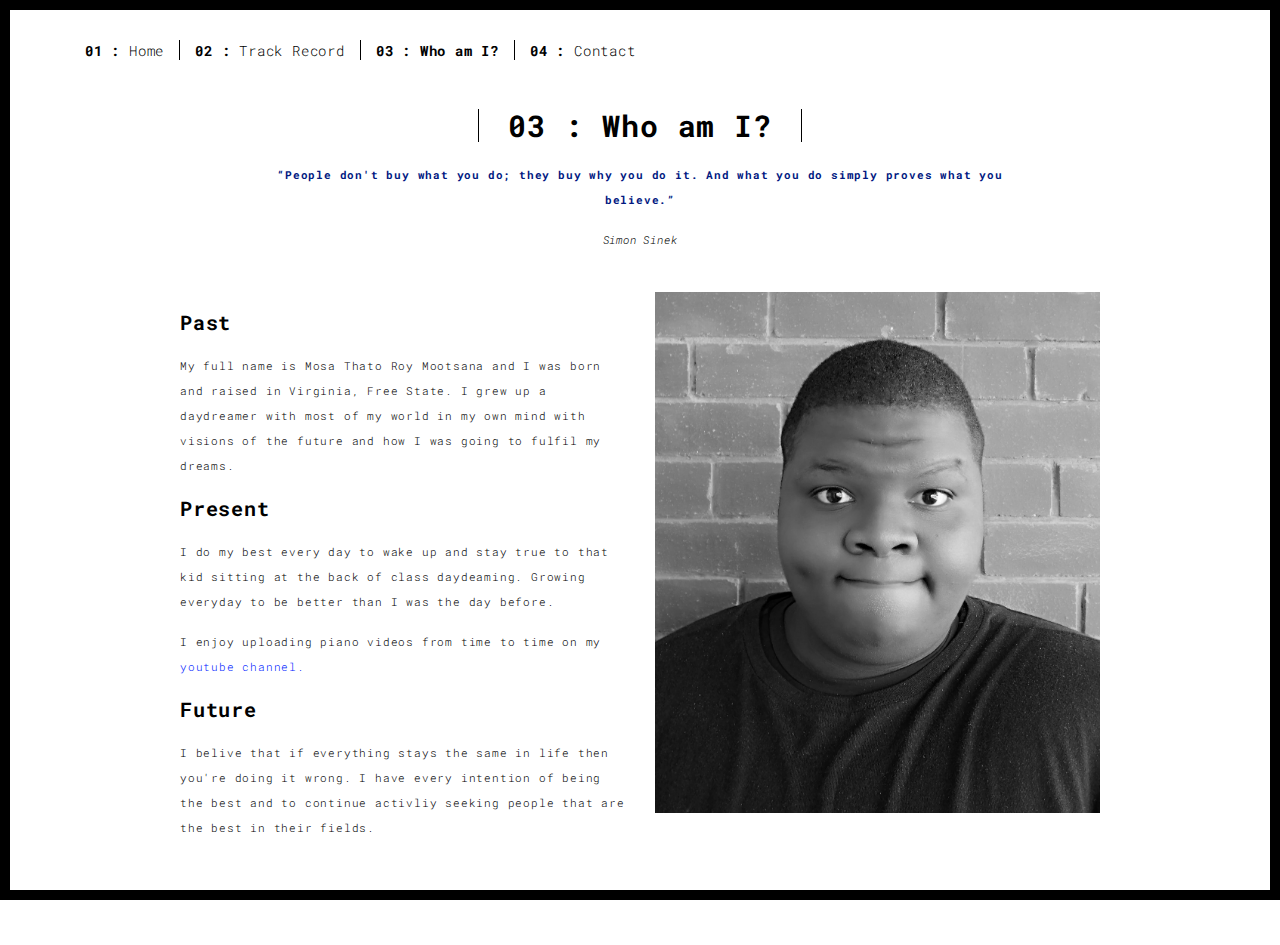
<file: about.html>
<!DOCTYPE html>
<html lang="en">

<head>
  <meta charset="UTF-8">
  <meta content="IE=edge" http-equiv="X-UA-Compatible">
  <meta content="width=device-width,initial-scale=1" name="viewport">
  <meta content="description" name="description">
  <meta name="google" content="notranslate" />
  <meta content="Mashup templates have been developped by Orson.io team" name="author">

  <!-- Disable tap highlight on IE -->
  <meta name="msapplication-tap-highlight" content="no">
  
  <link rel="apple-touch-icon" sizes="180x180" href="./assets/apple-icon-180x180.png">
  <link href="./assets/favicon.ico" rel="icon">

  <title>About Me</title>  

<link href="./main.3f6952e4.css" rel="stylesheet"></head>

<body class="">
<div id="site-border-left"></div>
<div id="site-border-right"></div>
<div id="site-border-top"></div>
<div id="site-border-bottom"></div>
 <!-- Add your content of header -->
<header>
  <nav class="navbar  navbar-fixed-top navbar-default">
    <div class="container">
        <button type="button" class="navbar-toggle collapsed" data-toggle="collapse" data-target="#navbar-collapse" aria-expanded="false">
          <span class="sr-only">Toggle navigation</span>
          <span class="icon-bar"></span>
          <span class="icon-bar"></span>
          <span class="icon-bar"></span>
        </button>

      <div class="collapse navbar-collapse" id="navbar-collapse">
        <ul class="nav navbar-nav ">
          <li><a href="./index.html" title=""><b>01 :</b> Home</a></li>
          <li><a href="./works.html" title=""><b>02 :</b> Track Record</a></li>
          <li><a href="./about.html" title=""><b>03 :</b> Who am I?</a></li>
          <li><a href="./contact.html" title=""><b>04 :</b> Contact</a></li>
        
        </ul>


      </div> 
    </div>
  </nav>
</header>

<div class="section-container">
    <div class="container">
      <div class="row">
        <div class="col-xs-12">
          <div class="section-container-spacer text-center">
            <h1 class="h2">03 : Who am I?</h1>
         
          
 
            <div class="col-sm-8 col-sm-offset-2 section-container-spacer">
              <div class="text-center">
              
                <p  style="color:rgb(0, 24, 129)"><b>“People don't buy what you do; they buy why you do it. And what you do simply proves what you believe.”</b>
                </p>
                  <i>Simon Sinek</i>
              </div>
            </div>
          </div>
            <div class="col-md-10 col-md-offset-1">
              <div class="row">
                <div class="col-xs-12 col-md-6">
                  <h3>Past</h3>
                  <p>My full name is Mosa Thato Roy Mootsana and I was born and raised in Virginia, Free State. I grew up a daydreamer with most of my world in my own mind with visions of the future and how I was going to fulfil my dreams.</p>
                  <h3>Present </h3>
                  <p>I do my best every day to wake up and stay true to that kid sitting at the back of class daydeaming. Growing everyday to be better than I was the day before.</p>
                  <p>
                   I enjoy uploading piano videos from time to time on my <a href="https://www.youtube.com/channel/UC5B9NEPrlG0MZRLcQLjlGPw">youtube channel.</a></p>
                  <h3>Future</h3>
                  <p>
                  I belive that if everything stays the same in life then you're doing it wrong. I have every intention of being the best and to continue activliy seeking people that are the best in their fields.</p>
                </div>
                <div class="col-xs-12 col-md-6">
                  <img src="./assets/images/profil.jpg" class="img-responsive" alt="">
                </div>
              </div>
            </div>
          </div>
          
          
       </div>
      </div>
    </div>
  </div>



<script>
  document.addEventListener("DOMContentLoaded", function (event) {
     navActivePage();
  });
</script>

<!-- Google Analytics: change UA-XXXXX-X to be your site's ID 

<script>
  (function (i, s, o, g, r, a, m) {
    i['GoogleAnalyticsObject'] = r; i[r] = i[r] || function () {
      (i[r].q = i[r].q || []).push(arguments)
    }, i[r].l = 1 * new Date(); a = s.createElement(o),
      m = s.getElementsByTagName(o)[0]; a.async = 1; a.src = g; m.parentNode.insertBefore(a, m)
  })(window, document, 'script', '//www.google-analytics.com/analytics.js', 'ga');
  ga('create', 'UA-XXXXX-X', 'auto');
  ga('send', 'pageview');
</script>

--> <script type="text/javascript" src="./main.70a66962.js"></script></body>

</html>
</file>
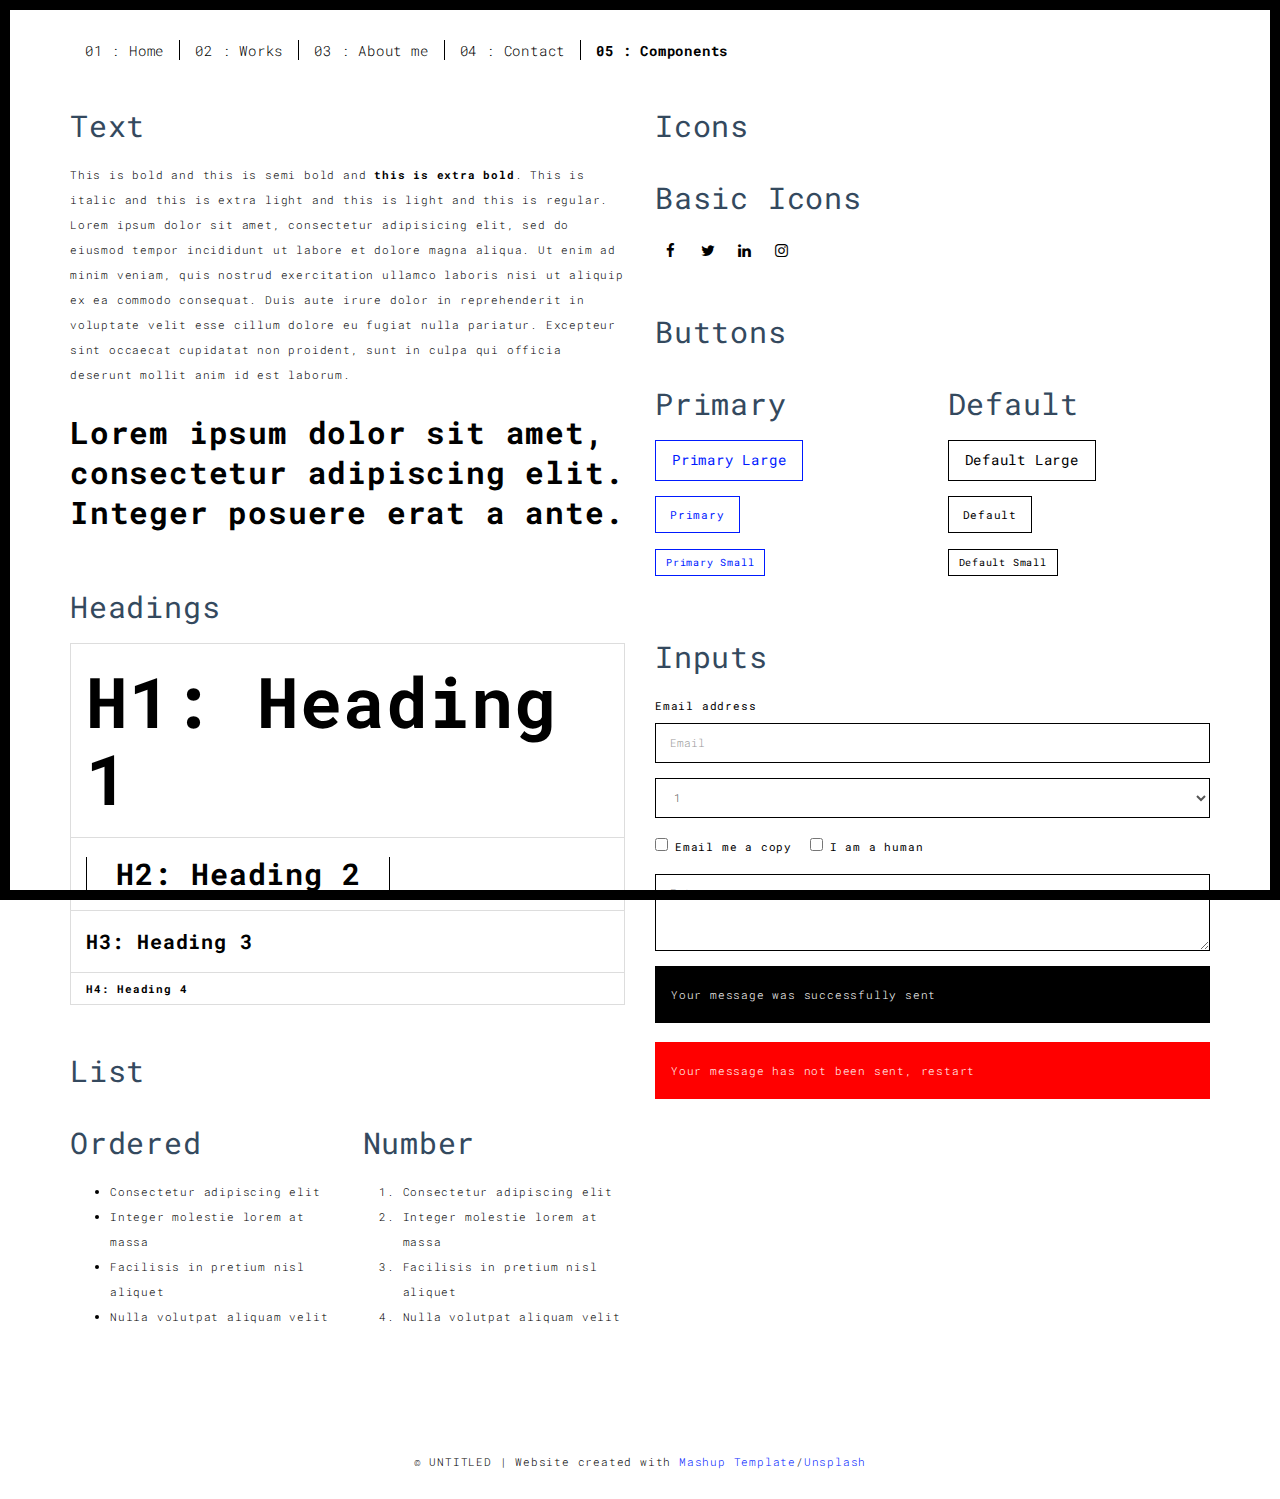
<file: components.html>
<!DOCTYPE html>
<html lang="en">

<head>
  <meta charset="UTF-8">
  <meta content="IE=edge" http-equiv="X-UA-Compatible">
  <meta content="width=device-width,initial-scale=1" name="viewport">
  <meta content="description" name="description">
  <meta name="google" content="notranslate" />
  <meta content="Mashup templates have been developped by Orson.io team" name="author">

  <!-- Disable tap highlight on IE -->
  <meta name="msapplication-tap-highlight" content="no">
  
  <link rel="apple-touch-icon" sizes="180x180" href="./assets/apple-icon-180x180.png">
  <link href="./assets/favicon.ico" rel="icon">

  <title>Title page</title>  

<link href="./main.3f6952e4.css" rel="stylesheet"></head>

<body class="">
<div id="site-border-left"></div>
<div id="site-border-right"></div>
<div id="site-border-top"></div>
<div id="site-border-bottom"></div>
 <!-- Add your content of header -->
<header>
  <nav class="navbar  navbar-fixed-top navbar-default">
    <div class="container">
        <button type="button" class="navbar-toggle collapsed" data-toggle="collapse" data-target="#navbar-collapse" aria-expanded="false">
          <span class="sr-only">Toggle navigation</span>
          <span class="icon-bar"></span>
          <span class="icon-bar"></span>
          <span class="icon-bar"></span>
        </button>

      <div class="collapse navbar-collapse" id="navbar-collapse">
        <ul class="nav navbar-nav ">
          <li><a href="./index.html" title="">01 : Home</a></li>
          <li><a href="./works.html" title="">02 : Works</a></li>
          <li><a href="./about.html" title="">03 : About me</a></li>
          <li><a href="./contact.html" title="">04 : Contact</a></li>
          <li><a href="./components.html" title="">05 : Components</a></li>
        </ul>


      </div> 
    </div>
  </nav>
</header>

<div class="section-container">
  
<!-- Add your site or app content here -->
  <div class="container">
    <div class="row">
      <div class="col-xs-12 col-md-6">

        <div class="template-example">
          <h2 class="template-title-example">Text</h2>
          <p>This is bold and this is semi bold and <b>this is extra bold</b>. This is italic and this is extra light and this is light
          and this is regular. Lorem ipsum dolor sit amet, consectetur adipisicing elit, sed do eiusmod
          tempor incididunt ut labore et dolore magna aliqua. Ut enim ad minim veniam,
          quis nostrud exercitation ullamco laboris nisi ut aliquip ex ea commodo
          consequat. Duis aute irure dolor in reprehenderit in voluptate velit esse
          cillum dolore eu fugiat nulla pariatur. Excepteur sint occaecat cupidatat non
          proident, sunt in culpa qui officia deserunt mollit anim id est laborum.

          <blockquote>
            <p>Lorem ipsum dolor sit amet, consectetur adipiscing elit. Integer posuere erat a ante.</p>
          </blockquote>
          
          </p>
        </div>

        <div class="template-example">
          <h2 class="template-title-example">Headings</h2>
          
          <table class="table table-bordered">
            <tr><td><h1>H1: Heading 1</h1></td></tr>
            <tr><td><h2>H2: Heading 2</h2></td></tr>
            <tr><td><h3>H3: Heading 3</h3></td></tr>
            <tr><td><h4>H4: Heading 4</h4></td></tr>
          </table>
          
        </div>

        
        <div class="template-example">
          <h2 class="template-title-example">List</h2>
          <div class="row">
            <div class="col-md-6">
              <h3 class="template-title-example">Ordered</h3>
              <ul>
                <li>Consectetur adipiscing elit</li>
                <li>Integer molestie lorem at massa</li>
                <li>Facilisis in pretium nisl aliquet</li>
                <li>Nulla volutpat aliquam velit</li>
              </ul>
            </div>
            <div class="col-md-6">
              <h3 class="template-title-example">Number</h3>
              <ol>
                <li>Consectetur adipiscing elit</li>
                <li>Integer molestie lorem at massa</li>
                <li>Facilisis in pretium nisl aliquet</li>
                <li>Nulla volutpat aliquam velit</li>
              </ol>
            </div>
          </div>
        </div>
        
      </div>

      <div class="col-xs-12 col-md-6">
        <div class="template-example">
          <h2 class="template-title-example">Icons</h2>
          
          <div class="row">
            
            <div class="col-md-6">
               <h3 class="template-title-example">Basic Icons</h2>
                <ul class="list-icons">
                  <li>
                    <span class="fa-icon">
                      <i class="fa fa-facebook"></i>
                    </span>
                  </li>
                  <li>
                    <span class="fa-icon">
                      <i class="fa fa-twitter"></i>
                    </span>
                  </li>
                  <li>
                    <span class="fa-icon">
                      <i class="fa fa-linkedin"></i>
                    </span>
                  </li>
                  <li>
                    <span class="fa-icon">
                      <i class="fa fa-instagram"></i>
                    </span>
                  </li>
                </ul>
            </div>

          </div>


          


        </div>

        <div class="template-example">
          <h2 class="template-title-example">Buttons</h2>
          <div class="row">
            <div class="col-md-6">
              <h3 class="template-title-example">Primary</h2>
              <div class="row">
                  <div class="col-md-6">
                  <p><a href="" class="btn btn-primary btn-lg">Primary Large</a></p>
                  <p><a href="" class="btn btn-primary">Primary </a></p>
                  <p><a href="" class="btn btn-primary btn-sm">Primary Small</a></p>
                </div>
              </div>

              
            </div>

            <div class="col-md-6">
              <h3 class="template-title-example">Default</h2>
              <div class="row">
                  <div class="col-md-6">
                  <p><a href="" class="btn btn-default btn-lg">Default Large</a></p>
                  <p><a href="" class="btn btn-default">Default </a></p>
                  <p><a href="" class="btn btn-default btn-sm">Default Small</a></p>
                </div>
              </div>

            </div>
          </div>
        </div>
        
        <div class="template-example">
          <h2 class="template-title-example">Inputs</h2>

            <div class="form-group">
              <label for="exampleInputEmail1">Email address</label>
              <input type="email" class="form-control" id="exampleInputEmail1" placeholder="Email">
            </div>

            <div class="form-group">
              <select class="form-control">
                <option>1</option>
                <option>2</option>
                <option>3</option>
                <option>4</option>
                <option>5</option>
              </select>
            </div>

            <div class="form-group">
              <label class="checkbox-inline">
                <input 
                type="checkbox" id="inlineCheckbox1" value="option1"> Email me a copy
              </label>
              <label class="checkbox-inline">
                <input type="checkbox" id="inlineCheckbox2" value="option2"> I am a human
              </label>
            </div>

            <div class="form-group">
              <textarea class="form-control" rows="3" placeholder="Enter your message"></textarea>
            </div>
            
            <div class="alert alert-success" role="alert">Your message was successfully sent</div>
            <div class="alert alert-danger" role="alert">Your message has not been sent, restart</div>
        </div>




      </div>
    </div>
  </div>
</div>

<footer class="footer-container text-center">
  <div class="container">
    <div class="row">
      <div class="col-xs-12">
        <p>© UNTITLED | Website created with <a href="http://www.mashup-template.com/" title="Create website with free html template">Mashup Template</a>/<a href="https://www.unsplash.com/" title="Beautiful Free Images">Unsplash</a></p>
      </div>
    </div>
  </div>
</footer>

<script>
  document.addEventListener("DOMContentLoaded", function (event) {
     navActivePage();
  });
</script>

<!-- Google Analytics: change UA-XXXXX-X to be your site's ID 

<script>
  (function (i, s, o, g, r, a, m) {
    i['GoogleAnalyticsObject'] = r; i[r] = i[r] || function () {
      (i[r].q = i[r].q || []).push(arguments)
    }, i[r].l = 1 * new Date(); a = s.createElement(o),
      m = s.getElementsByTagName(o)[0]; a.async = 1; a.src = g; m.parentNode.insertBefore(a, m)
  })(window, document, 'script', '//www.google-analytics.com/analytics.js', 'ga');
  ga('create', 'UA-XXXXX-X', 'auto');
  ga('send', 'pageview');
</script>

--> <script type="text/javascript" src="./main.70a66962.js"></script></body>

</html>
</file>
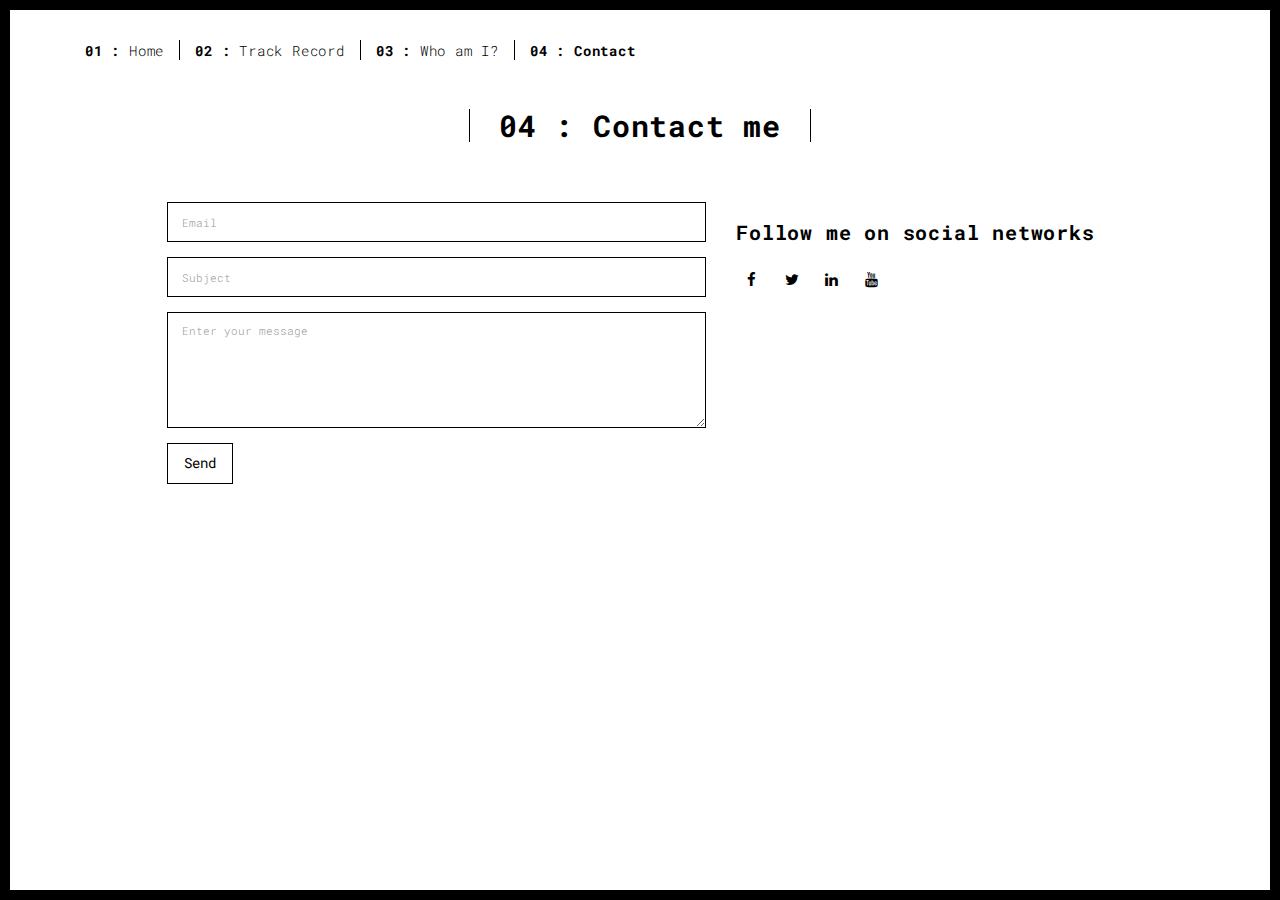
<file: contact.html>
<!DOCTYPE html>
<html lang="en">

<head>
  <meta charset="UTF-8">
  <meta content="IE=edge" http-equiv="X-UA-Compatible">
  <meta content="width=device-width,initial-scale=1" name="viewport">
  <meta content="description" name="description">
  <meta name="google" content="notranslate" />
  <meta content="Mashup templates have been developped by Orson.io team" name="author">

  <!-- Disable tap highlight on IE -->
  <meta name="msapplication-tap-highlight" content="no">
  
  <link rel="apple-touch-icon" sizes="180x180" href="./assets/apple-icon-180x180.png">
  <link href="./assets/favicon.ico" rel="icon">

  <title>Contact</title>  

<link href="./main.3f6952e4.css" rel="stylesheet"></head>

<body class="">
<div id="site-border-left"></div>
<div id="site-border-right"></div>
<div id="site-border-top"></div>
<div id="site-border-bottom"></div>
 <!-- Add your content of header -->
<header>
  <nav class="navbar  navbar-fixed-top navbar-default">
    <div class="container">
        <button type="button" class="navbar-toggle collapsed" data-toggle="collapse" data-target="#navbar-collapse" aria-expanded="false">
          <span class="sr-only">Toggle navigation</span>
          <span class="icon-bar"></span>
          <span class="icon-bar"></span>
          <span class="icon-bar"></span>
        </button>

      <div class="collapse navbar-collapse" id="navbar-collapse">
        <ul class="nav navbar-nav ">
          <li><a href="./index.html" title=""><b>01 :</b> Home</a></li>
          <li><a href="./works.html" title=""><b>02 :</b> Track Record</a></li>
          <li><a href="./about.html" title=""><b>03 :</b> Who am I?</a></li>
          <li><a href="./contact.html" title=""><b>04 :</b> Contact</a></li>
        
        </ul>


      </div> 
    </div>
  </nav>
</header>

<div class="section-container">
    <div class="container">
      <div class="row">
        <div class="col-xs-12">
          <div class="section-container-spacer text-center">
            <h1 class="h2">04 : Contact me</h1>
          </div>
          
          <div class="row">
            <div class="col-md-10 col-md-offset-1">
              <form  action="https://formsubmit.co/mmootsana@gmail.com" method="POST" enctype="multipart/form-data">
                  <div class="row">
                    <div class="col-md-7">
                      <div class="form-group">
                        <input type="email" class="form-control" id="email" placeholder="Email">
                      </div>
                      <div class="form-group">
                        <input type="text" class="form-control" id="subject" placeholder="Subject">
                      </div>
                      <div class="form-group">
                        <textarea class="form-control" rows="5" placeholder="Enter your message"></textarea>
                      </div>
                      <button type="submit" class="btn btn-default btn-lg">Send</button>
                    </div>
                    <div class="col-md-5 address-container">
                      
                      <h3>Follow me on social networks</h3>
                      <a href="https://www.facebook.com/mosa.roy" title="" class="fa-icon">
                        <i class="fa fa-facebook"></i>
                      </a>
                      <a href="https://twitter.com/RoyMootsana" title="" class="fa-icon">
                        <i class="fa fa-twitter"></i>
                      </a>
                      <a href="www.linkedin.com/in/roy-mootsana-77818a14a" title="" class="fa-icon">
                        <i class="fa fa-linkedin"></i>
                      </a>
                      <a href="https://www.youtube.com/channel/UC5B9NEPrlG0MZRLcQLjlGPw" title="" class="fa-icon">
                        <i class="fa fa-youtube"></i>
                      </a>

                    </div>
                  </div>
                </form>
            </div>

          </div>
         
       </div>
      </div>
      
    </div>
  </div>




<script>
  document.addEventListener("DOMContentLoaded", function (event) {
     navActivePage();
  });
</script>

<!-- Google Analytics: change UA-XXXXX-X to be your site's ID 

<script>
  (function (i, s, o, g, r, a, m) {
    i['GoogleAnalyticsObject'] = r; i[r] = i[r] || function () {
      (i[r].q = i[r].q || []).push(arguments)
    }, i[r].l = 1 * new Date(); a = s.createElement(o),
      m = s.getElementsByTagName(o)[0]; a.async = 1; a.src = g; m.parentNode.insertBefore(a, m)
  })(window, document, 'script', '//www.google-analytics.com/analytics.js', 'ga');
  ga('create', 'UA-XXXXX-X', 'auto');
  ga('send', 'pageview');
</script>

--> <script type="text/javascript" src="./main.70a66962.js"></script></body>

</html>
</file>
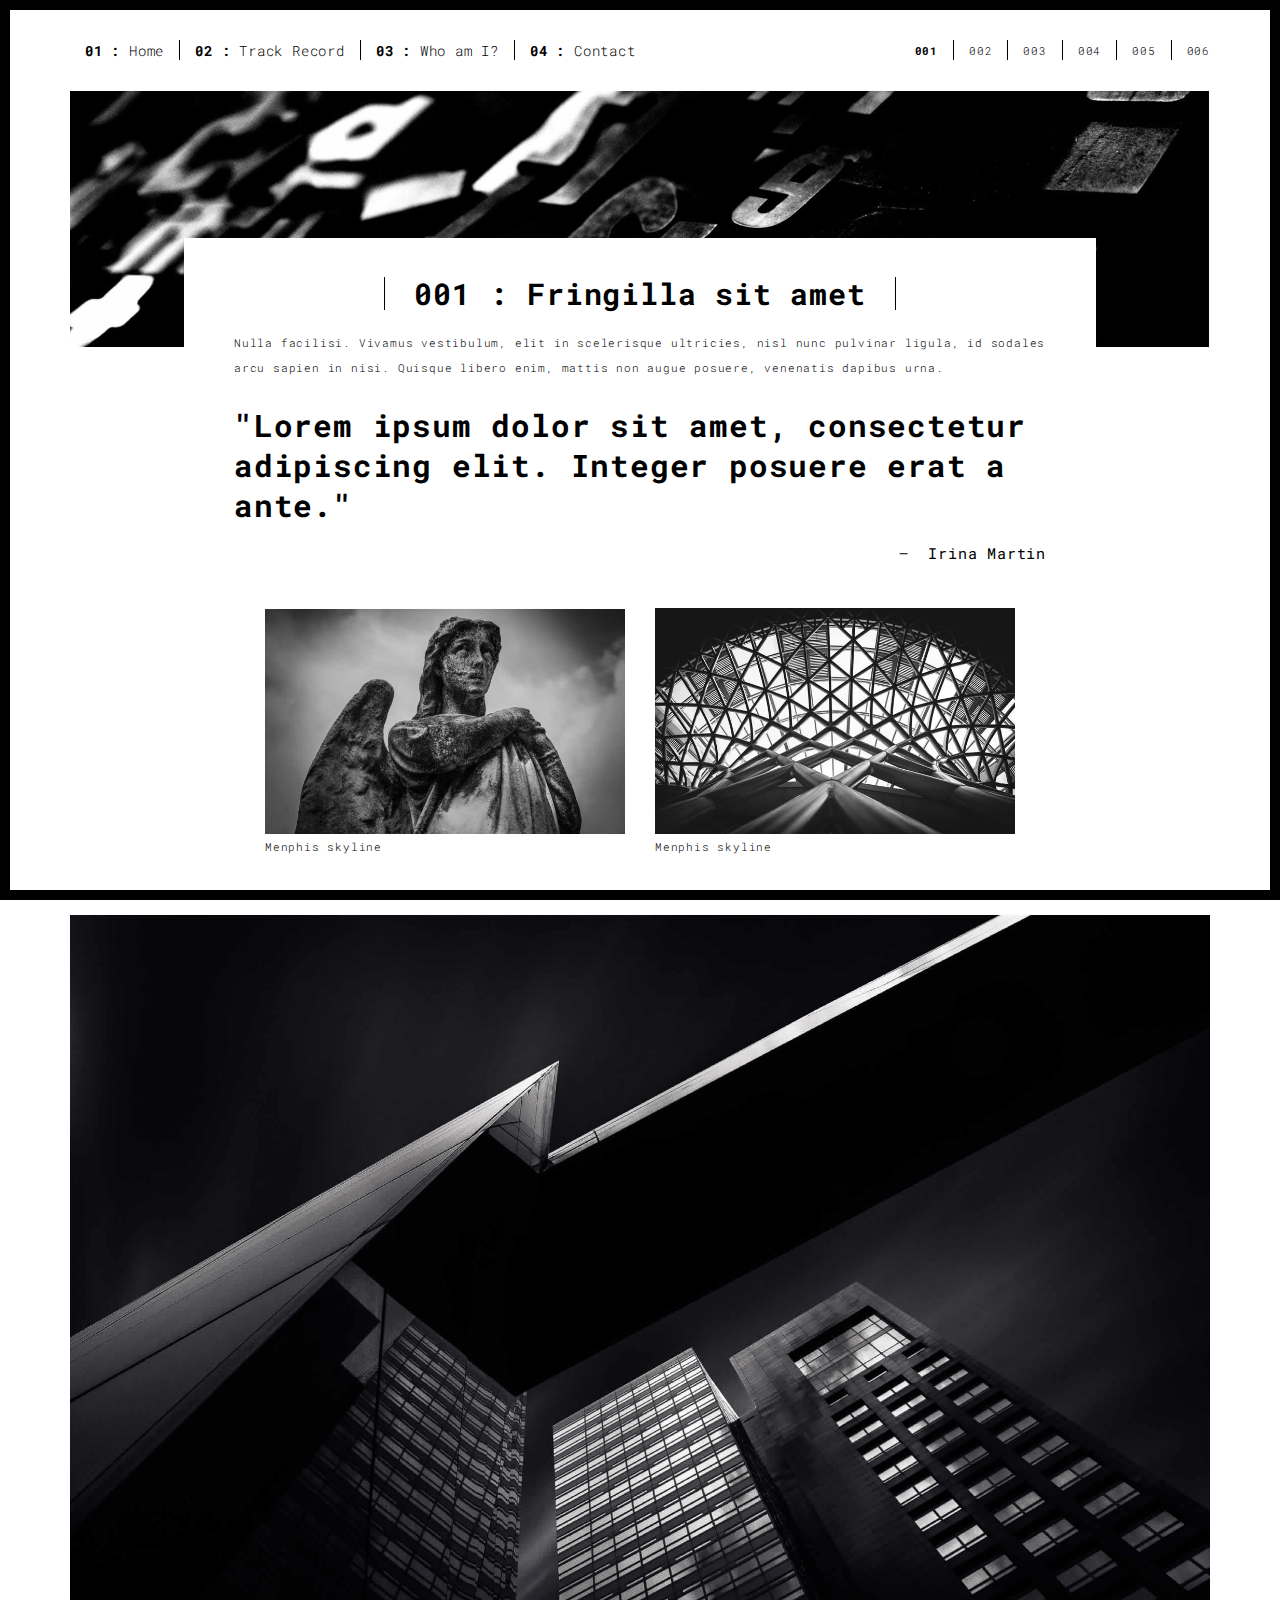
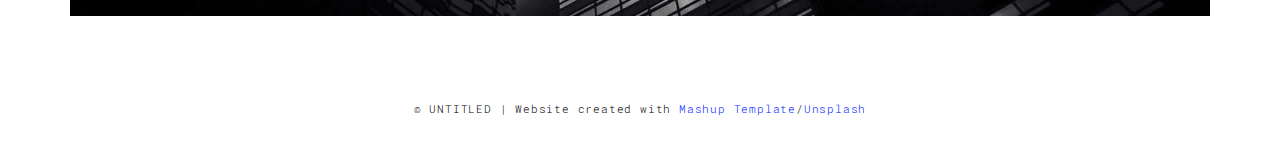
<file: work.html>
<!DOCTYPE html>
<html lang="en">

<head>
  <meta charset="UTF-8">
  <meta content="IE=edge" http-equiv="X-UA-Compatible">
  <meta content="width=device-width,initial-scale=1" name="viewport">
  <meta content="description" name="description">
  <meta name="google" content="notranslate" />
  <meta content="Mashup templates have been developped by Orson.io team" name="author">

  <!-- Disable tap highlight on IE -->
  <meta name="msapplication-tap-highlight" content="no">
  
  <link rel="apple-touch-icon" sizes="180x180" href="./assets/apple-icon-180x180.png">
  <link href="./assets/favicon.ico" rel="icon">

  <title>Title page</title>  

<link href="./main.3f6952e4.css" rel="stylesheet"></head>

<body class="">
<div id="site-border-left"></div>
<div id="site-border-right"></div>
<div id="site-border-top"></div>
<div id="site-border-bottom"></div>
<!-- Add your content of header -->
<header>
  <nav class="navbar  navbar-fixed-top navbar-default">
    <div class="container">
        <button type="button" class="navbar-toggle collapsed" data-toggle="collapse" data-target="#navbar-collapse" aria-expanded="false">
          <span class="sr-only">Toggle navigation</span>
          <span class="icon-bar"></span>
          <span class="icon-bar"></span>
          <span class="icon-bar"></span>
        </button>

      <div class="collapse navbar-collapse" id="navbar-collapse">
        <ul class="nav navbar-nav ">
          <li><a href="./index.html" title=""><b>01 :</b> Home</a></li>
          <li><a href="./works.html" title=""><b>02 :</b> Track Record</a></li>
          <li><a href="./about.html" title=""><b>03 :</b> Who am I?</a></li>
          <li><a href="./contact.html" title=""><b>04 :</b> Contact</a></li>
        
        </ul>


          <ul class="nav navbar-nav navbar-right navbar-small visible-md visible-lg">
            <li><a href="./index.html" title="" class="active">001</a></li>
            <li><a href="./index.html" title="">002</a></li>
            <li><a href="./index.html" title="">003</a></li>
            <li><a href="./index.html" title="">004</a></li>
            <li><a href="./index.html" title="">005</a></li>
            <li><a href="./index.html" title="">006</a></li>
          </ul>


      </div> 
    </div>
  </nav>
</header>
<div class="section-container">
  <div class="container">
    <div class="row">
      <div class="col-xs-12">
        <img src="./assets/images/work001-01.jpg" class="img-responsive" alt="">
        <div class="card-container">
          <div class="text-center">
            <h1 class="h2">001 : Fringilla sit amet</h1>
          </div>
          <p>Nulla facilisi. Vivamus vestibulum, elit in scelerisque ultricies, nisl nunc pulvinar ligula, id sodales arcu sapien in nisi. Quisque libero enim, mattis non augue posuere, venenatis dapibus urna.</p>

          <blockquote>
            <p>"Lorem ipsum dolor sit amet, consectetur adipiscing elit. Integer posuere erat a ante."</p>
            <small class="pull-right">Irina Martin</small>
          </blockquote>
        </div>
      </div>

      
      
      <div class="col-md-8 col-md-offset-2 section-container-spacer">
        <div class="row">
          <div class="col-xs-12 col-md-6">
            <img src="./assets/images/work001-02.jpg" class="img-responsive" alt="">
            <p>Menphis skyline</p>
          </div>
          <div class="col-xs-12 col-md-6">
            <img src="./assets/images/work001-03.jpg" class="img-responsive" alt="">
            <p>Menphis skyline</p>
          </div>
        </div>
      </div>

      <div class="col-xs-12">
        <img src="./assets/images/work001-04.jpg" class="img-responsive" alt="">
      </div>

    </div>
  </div>
</div>


<footer class="footer-container text-center">
  <div class="container">
    <div class="row">
      <div class="col-xs-12">
        <p>© UNTITLED | Website created with <a href="http://www.mashup-template.com/" title="Create website with free html template">Mashup Template</a>/<a href="https://www.unsplash.com/" title="Beautiful Free Images">Unsplash</a></p>
      </div>
    </div>
  </div>
</footer>

<script>
  document.addEventListener("DOMContentLoaded", function (event) {
     navActivePage();
  });
</script>

<!-- Google Analytics: change UA-XXXXX-X to be your site's ID 

<script>
  (function (i, s, o, g, r, a, m) {
    i['GoogleAnalyticsObject'] = r; i[r] = i[r] || function () {
      (i[r].q = i[r].q || []).push(arguments)
    }, i[r].l = 1 * new Date(); a = s.createElement(o),
      m = s.getElementsByTagName(o)[0]; a.async = 1; a.src = g; m.parentNode.insertBefore(a, m)
  })(window, document, 'script', '//www.google-analytics.com/analytics.js', 'ga');
  ga('create', 'UA-XXXXX-X', 'auto');
  ga('send', 'pageview');
</script>

--> <script type="text/javascript" src="./main.70a66962.js"></script></body>

</html>
</file>
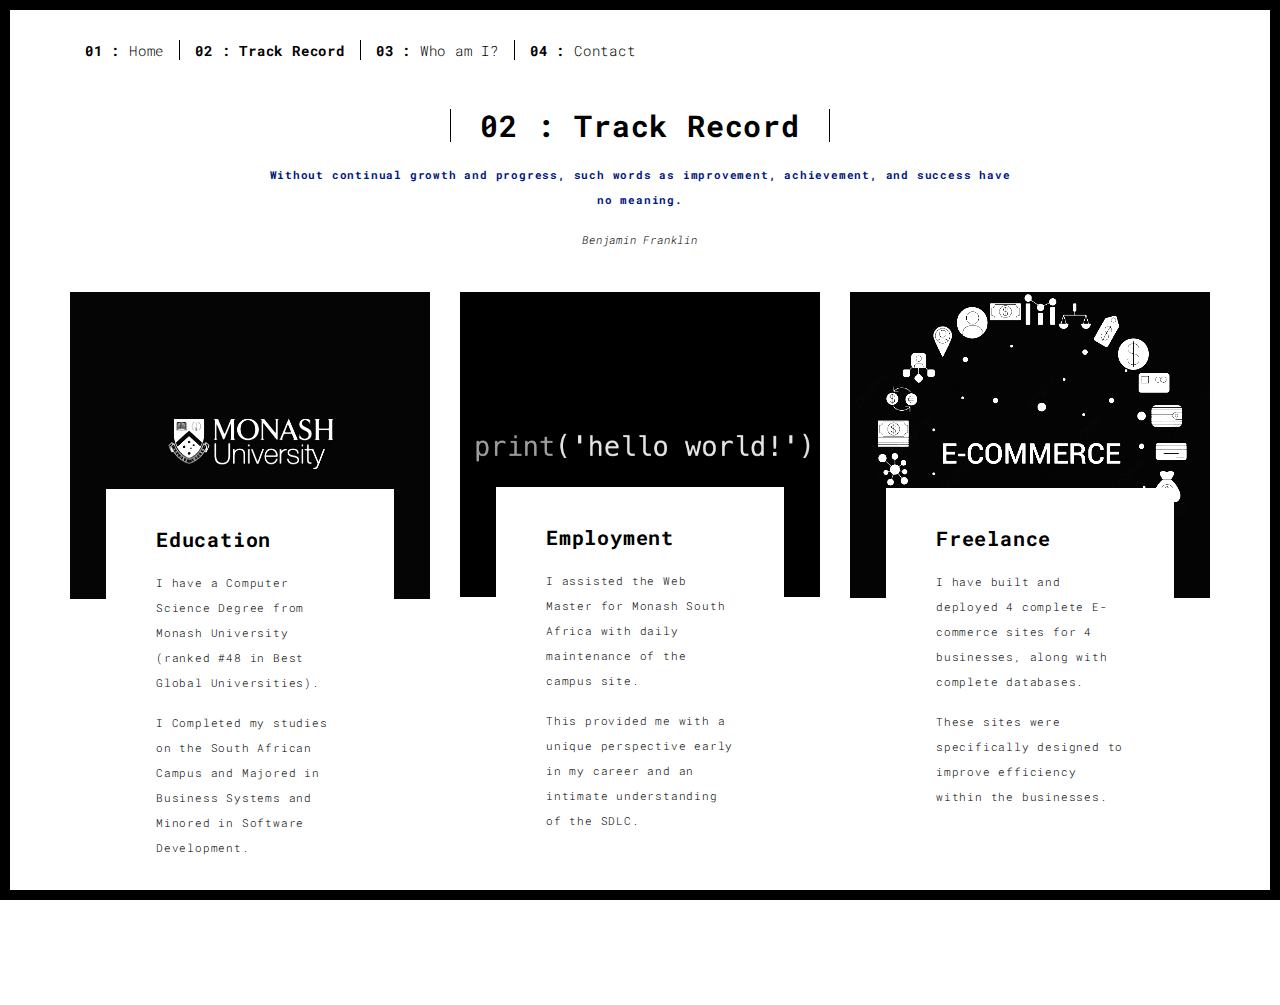
<file: works.html>
<!DOCTYPE html>
<html lang="en">

<head>
  <meta charset="UTF-8">
  <meta content="IE=edge" http-equiv="X-UA-Compatible">
  <meta content="width=device-width,initial-scale=1" name="viewport">
  <meta content="description" name="description">
  <meta name="google" content="notranslate" />
  <meta content="Mashup templates have been developped by Orson.io team" name="author">

  <!-- Disable tap highlight on IE -->
  <meta name="msapplication-tap-highlight" content="no">
  
  <link rel="apple-touch-icon" sizes="180x180" href="./assets/apple-icon-180x180.png">
  <link href="./assets/favicon.ico" rel="icon">

  <title>Record</title>  

<link href="./main.3f6952e4.css" rel="stylesheet"></head>

<body class="">
<div id="site-border-left"></div>
<div id="site-border-right"></div>
<div id="site-border-top"></div>
<div id="site-border-bottom"></div>
 <!-- Add your content of header -->
<header>
  <nav class="navbar  navbar-fixed-top navbar-default">
    <div class="container">
        <button type="button" class="navbar-toggle collapsed" data-toggle="collapse" data-target="#navbar-collapse" aria-expanded="false">
          <span class="sr-only">Toggle navigation</span>
          <span class="icon-bar"></span>
          <span class="icon-bar"></span>
          <span class="icon-bar"></span>
        </button>

      <div class="collapse navbar-collapse" id="navbar-collapse">
        <ul class="nav navbar-nav ">
          <li><a href="./index.html" title=""><b>01 :</b> Home</a></li>
          <li><a href="./works.html" title=""><b>02 :</b> Track Record</a></li>
          <li><a href="./about.html" title=""><b>03 :</b> Who am I?</a></li>
          <li><a href="./contact.html" title=""><b>04 :</b> Contact</a></li>
        
        </ul>


      </div> 
    </div>
  </nav>
</header>

<div class="section-container">
  <div class="container">
    <div class="row">
      
      <div class="col-sm-8 col-sm-offset-2 section-container-spacer">
        <div class="text-center">
          <h1 class="h2">02 : Track Record</h1>
          <p  style="color:rgb(0, 24, 129)"><b>Without continual growth and progress, such words as improvement, achievement, and success have no meaning.</b>
          </p>
            <i>Benjamin Franklin</i>
        </div>
      </div>

      <div class="col-md-12">
     
      <div id="myCarousel" class="carousel slide projects-carousel">
        <!-- Carousel items -->
        <div class="carousel-inner">
            <div class="item active">
                <div class="row">
                    <div class="col-sm-4">

                      <a href=# title="" class="black-image-project-hover">
                        <img src="./assets/images/work01-hover.jpg" alt="" class="img-responsive">
                      </a>
                      <div class="card-container card-container-lg">
                      
                        <h3>Education</h3>
                        <p>I have a Computer Science Degree from Monash University (ranked #48 in Best Global Universities).</p>
                        <p>I Completed my studies on the South African Campus and Majored in Business Systems and Minored in Software Development.</p>
                       
                      </div>
                    </div>
                    <div class="col-sm-4">
                      <a href=# title="" class="black-image-project-hover">
                        <img src="./assets/images/work02-hover.png" alt="" class="img-responsive">
                      </a>
                      <div class="card-container card-container-lg">
                        
                        <h3>Employment</h3>
                        <p>I assisted the Web Master for Monash South Africa with daily maintenance of the campus site.</p>
                        <p>This provided me with a unique perspective early in my career and an intimate understanding of the SDLC.</p>
                        
                      </div>
                    </div>
                    <div class="col-sm-4">
                      <a href=# title="" class="black-image-project-hover">
                        <img src="./assets/images/work03-hover.jpg" alt="" class="img-responsive">
                      </a>
                      <div class="card-container card-container-lg">
                        
                        <h3>Freelance</h3>
                        <p>I have built and deployed 4 complete E-commerce sites for 4 businesses, along with complete databases.</p>
                        <p>These sites were specifically designed to improve efficiency within the businesses.</p>
                        
                      </div>
                    </div>
                    
                </div>
                <!--/row-->
            </div>
            <!--/item
            <div class="item">
                <div class="row">
                  <div class="col-sm-4">
                    <a href="./work.html" class="black-image-project-hover">
                      <img src="./assets/images/work02-hover.jpg" alt="Image" class="img-responsive">
                    </a>
                    <div class="card-container">
                      <h4>004/006</h4>
                      <h3>Nulla scelerisque</h3>
                      <p>Proin pharetra metus id iaculis dignissim. In aliquet lorem ut ex ullamcorper.</p>
                      <a href="./work.html" class="btn btn-default">Discover</a>
                    </div>
                  </div>
                   <div class="col-sm-4">
                      <a href="./work.html" class="black-image-project-hover">
                        <img src="./assets/images/work01-hover.jpg" alt="Image" class="img-responsive">
                      </a>
                      <div class="card-container">
                        <h4>005/006</h4>
                        <h3>Fringilla sit amet</h3>
                        <p>Nulla facilisi. Vivamus vestibulum, elit in scelerisque ultricies.</p>
                        <a href="./work.html" class="btn btn-default">Discover</a>
                      </div>
                    </div>
                    
                    <div class="col-sm-4">
                      <a href="./work.html" class="black-image-project-hover">
                        <img src="./assets/images/work03-hover.jpg" alt="Image" class="img-responsive">
                      </a>
                      <div class="card-container">
                        <h4>006/006</h4>
                        <h3>Vivamus vestibulum</h3>
                        <p>Fusce sed hendrerit augue, a rhoncus velit. In non lorem mattis, tempor sem sit amet.</p>
                        <a href="./work.html" class="btn btn-default">Discover</a>
                      </div>
                    </div>
                    
                </div>-->
                <!--/row-->
            </div>
          
            <!--/item-->
        </div>
      
     </div>



    <!--/myCarousel-->
    </div>



    </div>
  </div>
</div>




<script>
  document.addEventListener("DOMContentLoaded", function (event) {
     navActivePage();
  });
</script>

<!-- Google Analytics: change UA-XXXXX-X to be your site's ID 

<script>
  (function (i, s, o, g, r, a, m) {
    i['GoogleAnalyticsObject'] = r; i[r] = i[r] || function () {
      (i[r].q = i[r].q || []).push(arguments)
    }, i[r].l = 1 * new Date(); a = s.createElement(o),
      m = s.getElementsByTagName(o)[0]; a.async = 1; a.src = g; m.parentNode.insertBefore(a, m)
  })(window, document, 'script', '//www.google-analytics.com/analytics.js', 'ga');
  ga('create', 'UA-XXXXX-X', 'auto');
  ga('send', 'pageview');
</script>

--> <script type="text/javascript" src="./main.70a66962.js"></script></body>

</html>
</file>
<file: main.3f6952e4.css>
@import url(https://fonts.googleapis.com/css?family=Roboto:900|Roboto+Mono:300,400,700);@import url(https://maxcdn.bootstrapcdn.com/font-awesome/4.7.0/css/font-awesome.min.css);/*!
 * Bootstrap v3.3.7 (http://getbootstrap.com)
 * Copyright 2011-2016 Twitter, Inc.
 * Licensed under MIT (https://github.com/twbs/bootstrap/blob/master/LICENSE)
 */
/*! normalize.css v3.0.3 | MIT License | github.com/necolas/normalize.css */html{font-family:sans-serif;-ms-text-size-adjust:100%;-webkit-text-size-adjust:100%}body{margin:0}article,aside,details,figcaption,figure,footer,header,hgroup,main,menu,nav,section,summary{display:block}audio,canvas,progress,video{display:inline-block;vertical-align:baseline}audio:not([controls]){display:none;height:0}[hidden],template{display:none}a{background-color:transparent}a:active,a:hover{outline:0}abbr[title]{border-bottom:1px dotted}b,strong{font-weight:700}dfn{font-style:italic}h1{font-size:2em;margin:.67em 0}mark{background:#ff0;color:#000}small{font-size:80%}sub,sup{font-size:75%;line-height:0;position:relative;vertical-align:baseline}sup{top:-.5em}sub{bottom:-.25em}img{border:0}svg:not(:root){overflow:hidden}figure{margin:1em 40px}hr{box-sizing:content-box;height:0}pre{overflow:auto}code,kbd,pre,samp{font-family:monospace,monospace;font-size:1em}button,input,optgroup,select,textarea{color:inherit;font:inherit;margin:0}button{overflow:visible}button,select{text-transform:none}button,html input[type=button],input[type=reset],input[type=submit]{-webkit-appearance:button;cursor:pointer}button[disabled],html input[disabled]{cursor:default}button::-moz-focus-inner,input::-moz-focus-inner{border:0;padding:0}input{line-height:normal}input[type=checkbox],input[type=radio]{box-sizing:border-box;padding:0}input[type=number]::-webkit-inner-spin-button,input[type=number]::-webkit-outer-spin-button{height:auto}input[type=search]{-webkit-appearance:textfield;box-sizing:content-box}input[type=search]::-webkit-search-cancel-button,input[type=search]::-webkit-search-decoration{-webkit-appearance:none}fieldset{border:1px solid silver;margin:0 2px;padding:.35em .625em .75em}textarea{overflow:auto}optgroup{font-weight:700}table{border-collapse:collapse;border-spacing:0}td,th{padding:0}

/*! Source: https://github.com/h5bp/html5-boilerplate/blob/master/src/css/main.css */@media print{*,:after,:before{background:transparent!important;color:#000!important;box-shadow:none!important;text-shadow:none!important}a,a:visited{text-decoration:underline}a[href]:after{content:" (" attr(href) ")"}abbr[title]:after{content:" (" attr(title) ")"}a[href^="#"]:after,a[href^="javascript:"]:after{content:""}blockquote,pre{border:1px solid #999;page-break-inside:avoid}thead{display:table-header-group}img,tr{page-break-inside:avoid}img{max-width:100%!important}h2,h3,p{orphans:3;widows:3}h2,h3{page-break-after:avoid}.navbar{display:none}.btn>.caret,.dropup>.btn>.caret{border-top-color:#000!important}.label{border:1px solid #000}.table{border-collapse:collapse!important}.table td,.table th{background-color:#fff!important}.table-bordered td,.table-bordered th{border:1px solid #ddd!important}}*,:after,:before{-webkit-box-sizing:border-box;-moz-box-sizing:border-box;box-sizing:border-box}html{font-size:10px;-webkit-tap-highlight-color:transparent}body{font-family:Roboto Mono,Helvetica,Arial,sans-serif;font-size:11px;line-height:1.78;color:#000;background-color:#fff}button,input,select,textarea{font-family:inherit;font-size:inherit;line-height:inherit}a{color:#001aff;text-decoration:none}a:focus,a:hover{color:#0012b3;text-decoration:underline}a:focus{outline:5px auto -webkit-focus-ring-color;outline-offset:-2px}figure{margin:0}img{vertical-align:middle}.img-responsive{display:block;max-width:100%;height:auto}.img-rounded{border-radius:0}.img-thumbnail{padding:4px;line-height:1.78;background-color:#fff;border:1px solid #ddd;border-radius:0;-webkit-transition:all .2s ease-in-out;-o-transition:all .2s ease-in-out;transition:all .2s ease-in-out;display:inline-block;max-width:100%;height:auto}.img-circle{border-radius:50%}hr{margin-top:19px;margin-bottom:19px;border:0;border-top:1px solid #eee}.sr-only{position:absolute;width:1px;height:1px;margin:-1px;padding:0;overflow:hidden;clip:rect(0,0,0,0);border:0}.sr-only-focusable:active,.sr-only-focusable:focus{position:static;width:auto;height:auto;margin:0;overflow:visible;clip:auto}[role=button]{cursor:pointer}.h1,.h2,.h3,.h4,.h5,.h6,h1,h2,h3,h4,h5,h6{font-family:Roboto Mono,Helvetica,Arial,sans-serif;font-weight:700;line-height:1.1;color:#000}.h1 .small,.h1 small,.h2 .small,.h2 small,.h3 .small,.h3 small,.h4 .small,.h4 small,.h5 .small,.h5 small,.h6 .small,.h6 small,h1 .small,h1 small,h2 .small,h2 small,h3 .small,h3 small,h4 .small,h4 small,h5 .small,h5 small,h6 .small,h6 small{font-weight:400;line-height:1;color:#777}.h1,.h2,.h3,h1,h2,h3{margin-top:19px;margin-bottom:9.5px}.h1 .small,.h1 small,.h2 .small,.h2 small,.h3 .small,.h3 small,h1 .small,h1 small,h2 .small,h2 small,h3 .small,h3 small{font-size:65%}.h4,.h5,.h6,h4,h5,h6{margin-top:9.5px;margin-bottom:9.5px}.h4 .small,.h4 small,.h5 .small,.h5 small,.h6 .small,.h6 small,h4 .small,h4 small,h5 .small,h5 small,h6 .small,h6 small{font-size:75%}.h1,h1{font-size:70px}.h2,h2{font-size:30px}.h3,h3{font-size:20px}.h4,.h5,h4,h5{font-size:11px}.h6,h6{font-size:10px}p{margin:0 0 9.5px}.lead{margin-bottom:19px;font-size:12px;font-weight:300;line-height:1.4}@media (min-width:768px){.lead{font-size:16.5px}}.small,small{font-size:90%}.mark,mark{background-color:#fcf8e3;padding:.2em}.text-left{text-align:left}.text-right{text-align:right}.text-center{text-align:center}.text-justify{text-align:justify}.text-nowrap{white-space:nowrap}.text-lowercase{text-transform:lowercase}.initialism,.text-uppercase{text-transform:uppercase}.text-capitalize{text-transform:capitalize}.text-muted{color:#777}.text-primary{color:#001aff}a.text-primary:focus,a.text-primary:hover{color:#0015cc}.text-success{color:#fff}a.text-success:focus,a.text-success:hover{color:#e6e6e6}.text-info{color:#31708f}a.text-info:focus,a.text-info:hover{color:#245269}.text-warning{color:#8a6d3b}a.text-warning:focus,a.text-warning:hover{color:#66512c}.text-danger{color:#fff}a.text-danger:focus,a.text-danger:hover{color:#e6e6e6}.bg-primary{color:#fff;background-color:#001aff}a.bg-primary:focus,a.bg-primary:hover{background-color:#0015cc}.bg-success,a.bg-success:focus,a.bg-success:hover{background-color:#000}.bg-info{background-color:#d9edf7}a.bg-info:focus,a.bg-info:hover{background-color:#afd9ee}.bg-warning{background-color:#fcf8e3}a.bg-warning:focus,a.bg-warning:hover{background-color:#f7ecb5}.bg-danger{background-color:red}a.bg-danger:focus,a.bg-danger:hover{background-color:#c00}.page-header{padding-bottom:8.5px;margin:38px 0 19px;border-bottom:1px solid #eee}ol,ul{margin-top:0;margin-bottom:9.5px}ol ol,ol ul,ul ol,ul ul{margin-bottom:0}.list-inline,.list-unstyled{padding-left:0;list-style:none}.list-inline{margin-left:-5px}.list-inline>li{display:inline-block;padding-left:5px;padding-right:5px}dl{margin-top:0;margin-bottom:19px}dd,dt{line-height:1.78}dt{font-weight:700}dd{margin-left:0}.dl-horizontal dd:after,.dl-horizontal dd:before{content:" ";display:table}.dl-horizontal dd:after{clear:both}@media (min-width:768px){.dl-horizontal dt{float:left;width:160px;clear:left;text-align:right;overflow:hidden;text-overflow:ellipsis;white-space:nowrap}.dl-horizontal dd{margin-left:180px}}abbr[data-original-title],abbr[title]{cursor:help;border-bottom:1px dotted #777}.initialism{font-size:90%}blockquote{padding:9.5px 19px;margin:0 0 19px;font-size:13.75px;border-left:5px solid #eee}blockquote ol:last-child,blockquote p:last-child,blockquote ul:last-child{margin-bottom:0}blockquote .small,blockquote footer,blockquote small{display:block;font-size:80%;line-height:1.78;color:#777}blockquote .small:before,blockquote footer:before,blockquote small:before{content:"\2014   \A0"}.blockquote-reverse,blockquote.pull-right{padding-right:15px;padding-left:0;border-right:5px solid #eee;border-left:0;text-align:right}.blockquote-reverse .small:before,.blockquote-reverse footer:before,.blockquote-reverse small:before,blockquote.pull-right .small:before,blockquote.pull-right footer:before,blockquote.pull-right small:before{content:""}.blockquote-reverse .small:after,.blockquote-reverse footer:after,.blockquote-reverse small:after,blockquote.pull-right .small:after,blockquote.pull-right footer:after,blockquote.pull-right small:after{content:"\A0   \2014"}address{margin-bottom:19px;font-style:normal;line-height:1.78}code,kbd,pre,samp{font-family:Menlo,Monaco,Consolas,Courier New,monospace}code{color:#c7254e;background-color:#f9f2f4}code,kbd{padding:2px 4px;font-size:90%;border-radius:0}kbd{color:#fff;background-color:#333;box-shadow:inset 0 -1px 0 rgba(0,0,0,.25)}kbd kbd{padding:0;font-size:100%;font-weight:700;box-shadow:none}pre{display:block;padding:9px;margin:0 0 9.5px;font-size:10px;line-height:1.78;word-break:break-all;word-wrap:break-word;color:#333;background-color:#f5f5f5;border:1px solid #ccc;border-radius:0}pre code{padding:0;font-size:inherit;color:inherit;white-space:pre-wrap;background-color:transparent;border-radius:0}.pre-scrollable{max-height:340px;overflow-y:scroll}.container{margin-right:auto;margin-left:auto;padding-left:15px;padding-right:15px}.container:after,.container:before{content:" ";display:table}.container:after{clear:both}@media (min-width:768px){.container{width:750px}}@media (min-width:992px){.container{width:970px}}@media (min-width:1200px){.container{width:1170px}}.container-fluid{margin-right:auto;margin-left:auto;padding-left:15px;padding-right:15px}.container-fluid:after,.container-fluid:before{content:" ";display:table}.container-fluid:after{clear:both}.row{margin-left:-15px;margin-right:-15px}.row:after,.row:before{content:" ";display:table}.row:after{clear:both}.col-lg-1,.col-lg-2,.col-lg-3,.col-lg-4,.col-lg-5,.col-lg-6,.col-lg-7,.col-lg-8,.col-lg-9,.col-lg-10,.col-lg-11,.col-lg-12,.col-md-1,.col-md-2,.col-md-3,.col-md-4,.col-md-5,.col-md-6,.col-md-7,.col-md-8,.col-md-9,.col-md-10,.col-md-11,.col-md-12,.col-sm-1,.col-sm-2,.col-sm-3,.col-sm-4,.col-sm-5,.col-sm-6,.col-sm-7,.col-sm-8,.col-sm-9,.col-sm-10,.col-sm-11,.col-sm-12,.col-xs-1,.col-xs-2,.col-xs-3,.col-xs-4,.col-xs-5,.col-xs-6,.col-xs-7,.col-xs-8,.col-xs-9,.col-xs-10,.col-xs-11,.col-xs-12{position:relative;min-height:1px;padding-left:15px;padding-right:15px}.col-xs-1,.col-xs-2,.col-xs-3,.col-xs-4,.col-xs-5,.col-xs-6,.col-xs-7,.col-xs-8,.col-xs-9,.col-xs-10,.col-xs-11,.col-xs-12{float:left}.col-xs-1{width:8.33333%}.col-xs-2{width:16.66667%}.col-xs-3{width:25%}.col-xs-4{width:33.33333%}.col-xs-5{width:41.66667%}.col-xs-6{width:50%}.col-xs-7{width:58.33333%}.col-xs-8{width:66.66667%}.col-xs-9{width:75%}.col-xs-10{width:83.33333%}.col-xs-11{width:91.66667%}.col-xs-12{width:100%}.col-xs-pull-0{right:auto}.col-xs-pull-1{right:8.33333%}.col-xs-pull-2{right:16.66667%}.col-xs-pull-3{right:25%}.col-xs-pull-4{right:33.33333%}.col-xs-pull-5{right:41.66667%}.col-xs-pull-6{right:50%}.col-xs-pull-7{right:58.33333%}.col-xs-pull-8{right:66.66667%}.col-xs-pull-9{right:75%}.col-xs-pull-10{right:83.33333%}.col-xs-pull-11{right:91.66667%}.col-xs-pull-12{right:100%}.col-xs-push-0{left:auto}.col-xs-push-1{left:8.33333%}.col-xs-push-2{left:16.66667%}.col-xs-push-3{left:25%}.col-xs-push-4{left:33.33333%}.col-xs-push-5{left:41.66667%}.col-xs-push-6{left:50%}.col-xs-push-7{left:58.33333%}.col-xs-push-8{left:66.66667%}.col-xs-push-9{left:75%}.col-xs-push-10{left:83.33333%}.col-xs-push-11{left:91.66667%}.col-xs-push-12{left:100%}.col-xs-offset-0{margin-left:0}.col-xs-offset-1{margin-left:8.33333%}.col-xs-offset-2{margin-left:16.66667%}.col-xs-offset-3{margin-left:25%}.col-xs-offset-4{margin-left:33.33333%}.col-xs-offset-5{margin-left:41.66667%}.col-xs-offset-6{margin-left:50%}.col-xs-offset-7{margin-left:58.33333%}.col-xs-offset-8{margin-left:66.66667%}.col-xs-offset-9{margin-left:75%}.col-xs-offset-10{margin-left:83.33333%}.col-xs-offset-11{margin-left:91.66667%}.col-xs-offset-12{margin-left:100%}@media (min-width:768px){.col-sm-1,.col-sm-2,.col-sm-3,.col-sm-4,.col-sm-5,.col-sm-6,.col-sm-7,.col-sm-8,.col-sm-9,.col-sm-10,.col-sm-11,.col-sm-12{float:left}.col-sm-1{width:8.33333%}.col-sm-2{width:16.66667%}.col-sm-3{width:25%}.col-sm-4{width:33.33333%}.col-sm-5{width:41.66667%}.col-sm-6{width:50%}.col-sm-7{width:58.33333%}.col-sm-8{width:66.66667%}.col-sm-9{width:75%}.col-sm-10{width:83.33333%}.col-sm-11{width:91.66667%}.col-sm-12{width:100%}.col-sm-pull-0{right:auto}.col-sm-pull-1{right:8.33333%}.col-sm-pull-2{right:16.66667%}.col-sm-pull-3{right:25%}.col-sm-pull-4{right:33.33333%}.col-sm-pull-5{right:41.66667%}.col-sm-pull-6{right:50%}.col-sm-pull-7{right:58.33333%}.col-sm-pull-8{right:66.66667%}.col-sm-pull-9{right:75%}.col-sm-pull-10{right:83.33333%}.col-sm-pull-11{right:91.66667%}.col-sm-pull-12{right:100%}.col-sm-push-0{left:auto}.col-sm-push-1{left:8.33333%}.col-sm-push-2{left:16.66667%}.col-sm-push-3{left:25%}.col-sm-push-4{left:33.33333%}.col-sm-push-5{left:41.66667%}.col-sm-push-6{left:50%}.col-sm-push-7{left:58.33333%}.col-sm-push-8{left:66.66667%}.col-sm-push-9{left:75%}.col-sm-push-10{left:83.33333%}.col-sm-push-11{left:91.66667%}.col-sm-push-12{left:100%}.col-sm-offset-0{margin-left:0}.col-sm-offset-1{margin-left:8.33333%}.col-sm-offset-2{margin-left:16.66667%}.col-sm-offset-3{margin-left:25%}.col-sm-offset-4{margin-left:33.33333%}.col-sm-offset-5{margin-left:41.66667%}.col-sm-offset-6{margin-left:50%}.col-sm-offset-7{margin-left:58.33333%}.col-sm-offset-8{margin-left:66.66667%}.col-sm-offset-9{margin-left:75%}.col-sm-offset-10{margin-left:83.33333%}.col-sm-offset-11{margin-left:91.66667%}.col-sm-offset-12{margin-left:100%}}@media (min-width:992px){.col-md-1,.col-md-2,.col-md-3,.col-md-4,.col-md-5,.col-md-6,.col-md-7,.col-md-8,.col-md-9,.col-md-10,.col-md-11,.col-md-12{float:left}.col-md-1{width:8.33333%}.col-md-2{width:16.66667%}.col-md-3{width:25%}.col-md-4{width:33.33333%}.col-md-5{width:41.66667%}.col-md-6{width:50%}.col-md-7{width:58.33333%}.col-md-8{width:66.66667%}.col-md-9{width:75%}.col-md-10{width:83.33333%}.col-md-11{width:91.66667%}.col-md-12{width:100%}.col-md-pull-0{right:auto}.col-md-pull-1{right:8.33333%}.col-md-pull-2{right:16.66667%}.col-md-pull-3{right:25%}.col-md-pull-4{right:33.33333%}.col-md-pull-5{right:41.66667%}.col-md-pull-6{right:50%}.col-md-pull-7{right:58.33333%}.col-md-pull-8{right:66.66667%}.col-md-pull-9{right:75%}.col-md-pull-10{right:83.33333%}.col-md-pull-11{right:91.66667%}.col-md-pull-12{right:100%}.col-md-push-0{left:auto}.col-md-push-1{left:8.33333%}.col-md-push-2{left:16.66667%}.col-md-push-3{left:25%}.col-md-push-4{left:33.33333%}.col-md-push-5{left:41.66667%}.col-md-push-6{left:50%}.col-md-push-7{left:58.33333%}.col-md-push-8{left:66.66667%}.col-md-push-9{left:75%}.col-md-push-10{left:83.33333%}.col-md-push-11{left:91.66667%}.col-md-push-12{left:100%}.col-md-offset-0{margin-left:0}.col-md-offset-1{margin-left:8.33333%}.col-md-offset-2{margin-left:16.66667%}.col-md-offset-3{margin-left:25%}.col-md-offset-4{margin-left:33.33333%}.col-md-offset-5{margin-left:41.66667%}.col-md-offset-6{margin-left:50%}.col-md-offset-7{margin-left:58.33333%}.col-md-offset-8{margin-left:66.66667%}.col-md-offset-9{margin-left:75%}.col-md-offset-10{margin-left:83.33333%}.col-md-offset-11{margin-left:91.66667%}.col-md-offset-12{margin-left:100%}}@media (min-width:1200px){.col-lg-1,.col-lg-2,.col-lg-3,.col-lg-4,.col-lg-5,.col-lg-6,.col-lg-7,.col-lg-8,.col-lg-9,.col-lg-10,.col-lg-11,.col-lg-12{float:left}.col-lg-1{width:8.33333%}.col-lg-2{width:16.66667%}.col-lg-3{width:25%}.col-lg-4{width:33.33333%}.col-lg-5{width:41.66667%}.col-lg-6{width:50%}.col-lg-7{width:58.33333%}.col-lg-8{width:66.66667%}.col-lg-9{width:75%}.col-lg-10{width:83.33333%}.col-lg-11{width:91.66667%}.col-lg-12{width:100%}.col-lg-pull-0{right:auto}.col-lg-pull-1{right:8.33333%}.col-lg-pull-2{right:16.66667%}.col-lg-pull-3{right:25%}.col-lg-pull-4{right:33.33333%}.col-lg-pull-5{right:41.66667%}.col-lg-pull-6{right:50%}.col-lg-pull-7{right:58.33333%}.col-lg-pull-8{right:66.66667%}.col-lg-pull-9{right:75%}.col-lg-pull-10{right:83.33333%}.col-lg-pull-11{right:91.66667%}.col-lg-pull-12{right:100%}.col-lg-push-0{left:auto}.col-lg-push-1{left:8.33333%}.col-lg-push-2{left:16.66667%}.col-lg-push-3{left:25%}.col-lg-push-4{left:33.33333%}.col-lg-push-5{left:41.66667%}.col-lg-push-6{left:50%}.col-lg-push-7{left:58.33333%}.col-lg-push-8{left:66.66667%}.col-lg-push-9{left:75%}.col-lg-push-10{left:83.33333%}.col-lg-push-11{left:91.66667%}.col-lg-push-12{left:100%}.col-lg-offset-0{margin-left:0}.col-lg-offset-1{margin-left:8.33333%}.col-lg-offset-2{margin-left:16.66667%}.col-lg-offset-3{margin-left:25%}.col-lg-offset-4{margin-left:33.33333%}.col-lg-offset-5{margin-left:41.66667%}.col-lg-offset-6{margin-left:50%}.col-lg-offset-7{margin-left:58.33333%}.col-lg-offset-8{margin-left:66.66667%}.col-lg-offset-9{margin-left:75%}.col-lg-offset-10{margin-left:83.33333%}.col-lg-offset-11{margin-left:91.66667%}.col-lg-offset-12{margin-left:100%}}table{background-color:transparent}caption{padding-top:8px;padding-bottom:8px;color:#777}caption,th{text-align:left}.table{width:100%;max-width:100%;margin-bottom:19px}.table>tbody>tr>td,.table>tbody>tr>th,.table>tfoot>tr>td,.table>tfoot>tr>th,.table>thead>tr>td,.table>thead>tr>th{padding:8px;line-height:1.78;vertical-align:top;border-top:1px solid #ddd}.table>thead>tr>th{vertical-align:bottom;border-bottom:2px solid #ddd}.table>caption+thead>tr:first-child>td,.table>caption+thead>tr:first-child>th,.table>colgroup+thead>tr:first-child>td,.table>colgroup+thead>tr:first-child>th,.table>thead:first-child>tr:first-child>td,.table>thead:first-child>tr:first-child>th{border-top:0}.table>tbody+tbody{border-top:2px solid #ddd}.table .table{background-color:#fff}.table-condensed>tbody>tr>td,.table-condensed>tbody>tr>th,.table-condensed>tfoot>tr>td,.table-condensed>tfoot>tr>th,.table-condensed>thead>tr>td,.table-condensed>thead>tr>th{padding:5px}.table-bordered,.table-bordered>tbody>tr>td,.table-bordered>tbody>tr>th,.table-bordered>tfoot>tr>td,.table-bordered>tfoot>tr>th,.table-bordered>thead>tr>td,.table-bordered>thead>tr>th{border:1px solid #ddd}.table-bordered>thead>tr>td,.table-bordered>thead>tr>th{border-bottom-width:2px}.table-striped>tbody>tr:nth-of-type(odd){background-color:#f9f9f9}.table-hover>tbody>tr:hover{background-color:#f5f5f5}table col[class*=col-]{position:static;float:none;display:table-column}table td[class*=col-],table th[class*=col-]{position:static;float:none;display:table-cell}.table>tbody>tr.active>td,.table>tbody>tr.active>th,.table>tbody>tr>td.active,.table>tbody>tr>th.active,.table>tfoot>tr.active>td,.table>tfoot>tr.active>th,.table>tfoot>tr>td.active,.table>tfoot>tr>th.active,.table>thead>tr.active>td,.table>thead>tr.active>th,.table>thead>tr>td.active,.table>thead>tr>th.active{background-color:#f5f5f5}.table-hover>tbody>tr.active:hover>td,.table-hover>tbody>tr.active:hover>th,.table-hover>tbody>tr:hover>.active,.table-hover>tbody>tr>td.active:hover,.table-hover>tbody>tr>th.active:hover{background-color:#e8e8e8}.table-hover>tbody>tr.success:hover>td,.table-hover>tbody>tr.success:hover>th,.table-hover>tbody>tr:hover>.success,.table-hover>tbody>tr>td.success:hover,.table-hover>tbody>tr>th.success:hover,.table>tbody>tr.success>td,.table>tbody>tr.success>th,.table>tbody>tr>td.success,.table>tbody>tr>th.success,.table>tfoot>tr.success>td,.table>tfoot>tr.success>th,.table>tfoot>tr>td.success,.table>tfoot>tr>th.success,.table>thead>tr.success>td,.table>thead>tr.success>th,.table>thead>tr>td.success,.table>thead>tr>th.success{background-color:#000}.table>tbody>tr.info>td,.table>tbody>tr.info>th,.table>tbody>tr>td.info,.table>tbody>tr>th.info,.table>tfoot>tr.info>td,.table>tfoot>tr.info>th,.table>tfoot>tr>td.info,.table>tfoot>tr>th.info,.table>thead>tr.info>td,.table>thead>tr.info>th,.table>thead>tr>td.info,.table>thead>tr>th.info{background-color:#d9edf7}.table-hover>tbody>tr.info:hover>td,.table-hover>tbody>tr.info:hover>th,.table-hover>tbody>tr:hover>.info,.table-hover>tbody>tr>td.info:hover,.table-hover>tbody>tr>th.info:hover{background-color:#c4e3f3}.table>tbody>tr.warning>td,.table>tbody>tr.warning>th,.table>tbody>tr>td.warning,.table>tbody>tr>th.warning,.table>tfoot>tr.warning>td,.table>tfoot>tr.warning>th,.table>tfoot>tr>td.warning,.table>tfoot>tr>th.warning,.table>thead>tr.warning>td,.table>thead>tr.warning>th,.table>thead>tr>td.warning,.table>thead>tr>th.warning{background-color:#fcf8e3}.table-hover>tbody>tr.warning:hover>td,.table-hover>tbody>tr.warning:hover>th,.table-hover>tbody>tr:hover>.warning,.table-hover>tbody>tr>td.warning:hover,.table-hover>tbody>tr>th.warning:hover{background-color:#faf2cc}.table>tbody>tr.danger>td,.table>tbody>tr.danger>th,.table>tbody>tr>td.danger,.table>tbody>tr>th.danger,.table>tfoot>tr.danger>td,.table>tfoot>tr.danger>th,.table>tfoot>tr>td.danger,.table>tfoot>tr>th.danger,.table>thead>tr.danger>td,.table>thead>tr.danger>th,.table>thead>tr>td.danger,.table>thead>tr>th.danger{background-color:red}.table-hover>tbody>tr.danger:hover>td,.table-hover>tbody>tr.danger:hover>th,.table-hover>tbody>tr:hover>.danger,.table-hover>tbody>tr>td.danger:hover,.table-hover>tbody>tr>th.danger:hover{background-color:#e60000}.table-responsive{overflow-x:auto;min-height:.01%}@media screen and (max-width:767px){.table-responsive{width:100%;margin-bottom:14.25px;overflow-y:hidden;-ms-overflow-style:-ms-autohiding-scrollbar;border:1px solid #ddd}.table-responsive>.table{margin-bottom:0}.table-responsive>.table>tbody>tr>td,.table-responsive>.table>tbody>tr>th,.table-responsive>.table>tfoot>tr>td,.table-responsive>.table>tfoot>tr>th,.table-responsive>.table>thead>tr>td,.table-responsive>.table>thead>tr>th{white-space:nowrap}.table-responsive>.table-bordered{border:0}.table-responsive>.table-bordered>tbody>tr>td:first-child,.table-responsive>.table-bordered>tbody>tr>th:first-child,.table-responsive>.table-bordered>tfoot>tr>td:first-child,.table-responsive>.table-bordered>tfoot>tr>th:first-child,.table-responsive>.table-bordered>thead>tr>td:first-child,.table-responsive>.table-bordered>thead>tr>th:first-child{border-left:0}.table-responsive>.table-bordered>tbody>tr>td:last-child,.table-responsive>.table-bordered>tbody>tr>th:last-child,.table-responsive>.table-bordered>tfoot>tr>td:last-child,.table-responsive>.table-bordered>tfoot>tr>th:last-child,.table-responsive>.table-bordered>thead>tr>td:last-child,.table-responsive>.table-bordered>thead>tr>th:last-child{border-right:0}.table-responsive>.table-bordered>tbody>tr:last-child>td,.table-responsive>.table-bordered>tbody>tr:last-child>th,.table-responsive>.table-bordered>tfoot>tr:last-child>td,.table-responsive>.table-bordered>tfoot>tr:last-child>th{border-bottom:0}}fieldset{margin:0;min-width:0}fieldset,legend{padding:0;border:0}legend{display:block;width:100%;margin-bottom:19px;font-size:16.5px;line-height:inherit;color:#333;border-bottom:1px solid #e5e5e5}label{display:inline-block;max-width:100%;margin-bottom:5px;font-weight:700}input[type=search]{-webkit-box-sizing:border-box;-moz-box-sizing:border-box;box-sizing:border-box}input[type=checkbox],input[type=radio]{margin:4px 0 0;margin-top:1px\9;line-height:normal}input[type=file]{display:block}input[type=range]{display:block;width:100%}select[multiple],select[size]{height:auto}input[type=checkbox]:focus,input[type=file]:focus,input[type=radio]:focus{outline:5px auto -webkit-focus-ring-color;outline-offset:-2px}output{padding-top:9px}.form-control,output{display:block;font-size:11px;line-height:1.78;color:#555}.form-control{width:100%;height:40px;padding:8px 14px;background-color:#fff;background-image:none;border:1px solid #000;border-radius:0;-webkit-box-shadow:inset 0 1px 1px rgba(0,0,0,.075);box-shadow:inset 0 1px 1px rgba(0,0,0,.075);-webkit-transition:border-color .15s ease-in-out,box-shadow .15s ease-in-out;-o-transition:border-color ease-in-out .15s,box-shadow ease-in-out .15s;transition:border-color .15s ease-in-out,box-shadow .15s ease-in-out}.form-control:focus{border-color:#66afe9;-webkit-box-shadow:inset 0 1px 1px rgba(0,0,0,.075),0 0 8px rgba(102,175,233,.6);box-shadow:inset 0 1px 1px rgba(0,0,0,.075),0 0 8px rgba(102,175,233,.6)}.form-control::-moz-placeholder{color:#999;opacity:1}.form-control:-ms-input-placeholder{color:#999}.form-control::-webkit-input-placeholder{color:#999}.form-control::-ms-expand{border:0;background-color:transparent}.form-control[disabled],.form-control[readonly],fieldset[disabled] .form-control{background-color:#eee;opacity:1}.form-control[disabled],fieldset[disabled] .form-control{cursor:not-allowed}textarea.form-control{height:auto}input[type=search]{-webkit-appearance:none}@media screen and (-webkit-min-device-pixel-ratio:0){input[type=date].form-control,input[type=datetime-local].form-control,input[type=month].form-control,input[type=time].form-control{line-height:40px}.input-group-sm>.input-group-btn>input[type=date].btn,.input-group-sm>.input-group-btn>input[type=datetime-local].btn,.input-group-sm>.input-group-btn>input[type=month].btn,.input-group-sm>.input-group-btn>input[type=time].btn,.input-group-sm>input[type=date].form-control,.input-group-sm>input[type=date].input-group-addon,.input-group-sm>input[type=datetime-local].form-control,.input-group-sm>input[type=datetime-local].input-group-addon,.input-group-sm>input[type=month].form-control,.input-group-sm>input[type=month].input-group-addon,.input-group-sm>input[type=time].form-control,.input-group-sm>input[type=time].input-group-addon,.input-group-sm input[type=date],.input-group-sm input[type=datetime-local],.input-group-sm input[type=month],.input-group-sm input[type=time],input[type=date].input-sm,input[type=datetime-local].input-sm,input[type=month].input-sm,input[type=time].input-sm{line-height:27px}.input-group-lg>.input-group-btn>input[type=date].btn,.input-group-lg>.input-group-btn>input[type=datetime-local].btn,.input-group-lg>.input-group-btn>input[type=month].btn,.input-group-lg>.input-group-btn>input[type=time].btn,.input-group-lg>input[type=date].form-control,.input-group-lg>input[type=date].input-group-addon,.input-group-lg>input[type=datetime-local].form-control,.input-group-lg>input[type=datetime-local].input-group-addon,.input-group-lg>input[type=month].form-control,.input-group-lg>input[type=month].input-group-addon,.input-group-lg>input[type=time].form-control,.input-group-lg>input[type=time].input-group-addon,.input-group-lg input[type=date],.input-group-lg input[type=datetime-local],.input-group-lg input[type=month],.input-group-lg input[type=time],input[type=date].input-lg,input[type=datetime-local].input-lg,input[type=month].input-lg,input[type=time].input-lg{line-height:41px}}.form-group{margin-bottom:15px}.checkbox,.radio{position:relative;display:block;margin-top:10px;margin-bottom:10px}.checkbox label,.radio label{min-height:19px;padding-left:20px;margin-bottom:0;font-weight:400;cursor:pointer}.checkbox-inline input[type=checkbox],.checkbox input[type=checkbox],.radio-inline input[type=radio],.radio input[type=radio]{position:absolute;margin-left:-20px;margin-top:4px\9}.checkbox+.checkbox,.radio+.radio{margin-top:-5px}.checkbox-inline,.radio-inline{position:relative;display:inline-block;padding-left:20px;margin-bottom:0;vertical-align:middle;font-weight:400;cursor:pointer}.checkbox-inline+.checkbox-inline,.radio-inline+.radio-inline{margin-top:0;margin-left:10px}.checkbox-inline.disabled,.checkbox.disabled label,.radio-inline.disabled,.radio.disabled label,fieldset[disabled] .checkbox-inline,fieldset[disabled] .checkbox label,fieldset[disabled] .radio-inline,fieldset[disabled] .radio label,fieldset[disabled] input[type=checkbox],fieldset[disabled] input[type=radio],input[type=checkbox].disabled,input[type=checkbox][disabled],input[type=radio].disabled,input[type=radio][disabled]{cursor:not-allowed}.form-control-static{padding-top:9px;padding-bottom:9px;margin-bottom:0;min-height:30px}.form-control-static.input-lg,.form-control-static.input-sm,.input-group-lg>.form-control-static.form-control,.input-group-lg>.form-control-static.input-group-addon,.input-group-lg>.input-group-btn>.form-control-static.btn,.input-group-sm>.form-control-static.form-control,.input-group-sm>.form-control-static.input-group-addon,.input-group-sm>.input-group-btn>.form-control-static.btn{padding-left:0;padding-right:0}.input-group-sm>.form-control,.input-group-sm>.input-group-addon,.input-group-sm>.input-group-btn>.btn,.input-sm{height:27px;padding:5px 10px;font-size:10px;line-height:1.5;border-radius:0}.input-group-sm>.input-group-btn>select.btn,.input-group-sm>select.form-control,.input-group-sm>select.input-group-addon,select.input-sm{height:27px;line-height:27px}.input-group-sm>.input-group-btn>select[multiple].btn,.input-group-sm>.input-group-btn>textarea.btn,.input-group-sm>select[multiple].form-control,.input-group-sm>select[multiple].input-group-addon,.input-group-sm>textarea.form-control,.input-group-sm>textarea.input-group-addon,select[multiple].input-sm,textarea.input-sm{height:auto}.form-group-sm .form-control{height:27px;padding:5px 10px;font-size:10px;line-height:1.5;border-radius:0}.form-group-sm select.form-control{height:27px;line-height:27px}.form-group-sm select[multiple].form-control,.form-group-sm textarea.form-control{height:auto}.form-group-sm .form-control-static{height:27px;min-height:29px;padding:6px 10px;font-size:10px;line-height:1.5}.input-group-lg>.form-control,.input-group-lg>.input-group-addon,.input-group-lg>.input-group-btn>.btn,.input-lg{height:41px;padding:10px 16px;font-size:14px;line-height:1.33333;border-radius:0}.input-group-lg>.input-group-btn>select.btn,.input-group-lg>select.form-control,.input-group-lg>select.input-group-addon,select.input-lg{height:41px;line-height:41px}.input-group-lg>.input-group-btn>select[multiple].btn,.input-group-lg>.input-group-btn>textarea.btn,.input-group-lg>select[multiple].form-control,.input-group-lg>select[multiple].input-group-addon,.input-group-lg>textarea.form-control,.input-group-lg>textarea.input-group-addon,select[multiple].input-lg,textarea.input-lg{height:auto}.form-group-lg .form-control{height:41px;padding:10px 16px;font-size:14px;line-height:1.33333;border-radius:0}.form-group-lg select.form-control{height:41px;line-height:41px}.form-group-lg select[multiple].form-control,.form-group-lg textarea.form-control{height:auto}.form-group-lg .form-control-static{height:41px;min-height:33px;padding:11px 16px;font-size:14px;line-height:1.33333}.has-feedback{position:relative}.has-feedback .form-control{padding-right:50px}.form-control-feedback{position:absolute;top:0;right:0;z-index:2;display:block;width:40px;height:40px;line-height:40px;text-align:center;pointer-events:none}.form-group-lg .form-control+.form-control-feedback,.input-group-lg+.form-control-feedback,.input-group-lg>.form-control+.form-control-feedback,.input-group-lg>.input-group-addon+.form-control-feedback,.input-group-lg>.input-group-btn>.btn+.form-control-feedback,.input-lg+.form-control-feedback{width:41px;height:41px;line-height:41px}.form-group-sm .form-control+.form-control-feedback,.input-group-sm+.form-control-feedback,.input-group-sm>.form-control+.form-control-feedback,.input-group-sm>.input-group-addon+.form-control-feedback,.input-group-sm>.input-group-btn>.btn+.form-control-feedback,.input-sm+.form-control-feedback{width:27px;height:27px;line-height:27px}.has-success .checkbox,.has-success .checkbox-inline,.has-success.checkbox-inline label,.has-success.checkbox label,.has-success .control-label,.has-success .help-block,.has-success .radio,.has-success .radio-inline,.has-success.radio-inline label,.has-success.radio label{color:#fff}.has-success .form-control{border-color:#fff;-webkit-box-shadow:inset 0 1px 1px rgba(0,0,0,.075);box-shadow:inset 0 1px 1px rgba(0,0,0,.075)}.has-success .form-control:focus{border-color:#e6e6e6;-webkit-box-shadow:inset 0 1px 1px rgba(0,0,0,.075),0 0 6px #fff;box-shadow:inset 0 1px 1px rgba(0,0,0,.075),0 0 6px #fff}.has-success .input-group-addon{color:#fff;border-color:#fff;background-color:#000}.has-success .form-control-feedback{color:#fff}.has-warning .checkbox,.has-warning .checkbox-inline,.has-warning.checkbox-inline label,.has-warning.checkbox label,.has-warning .control-label,.has-warning .help-block,.has-warning .radio,.has-warning .radio-inline,.has-warning.radio-inline label,.has-warning.radio label{color:#8a6d3b}.has-warning .form-control{border-color:#8a6d3b;-webkit-box-shadow:inset 0 1px 1px rgba(0,0,0,.075);box-shadow:inset 0 1px 1px rgba(0,0,0,.075)}.has-warning .form-control:focus{border-color:#66512c;-webkit-box-shadow:inset 0 1px 1px rgba(0,0,0,.075),0 0 6px #c0a16b;box-shadow:inset 0 1px 1px rgba(0,0,0,.075),0 0 6px #c0a16b}.has-warning .input-group-addon{color:#8a6d3b;border-color:#8a6d3b;background-color:#fcf8e3}.has-warning .form-control-feedback{color:#8a6d3b}.has-error .checkbox,.has-error .checkbox-inline,.has-error.checkbox-inline label,.has-error.checkbox label,.has-error .control-label,.has-error .help-block,.has-error .radio,.has-error .radio-inline,.has-error.radio-inline label,.has-error.radio label{color:#fff}.has-error .form-control{border-color:#fff;-webkit-box-shadow:inset 0 1px 1px rgba(0,0,0,.075);box-shadow:inset 0 1px 1px rgba(0,0,0,.075)}.has-error .form-control:focus{border-color:#e6e6e6;-webkit-box-shadow:inset 0 1px 1px rgba(0,0,0,.075),0 0 6px #fff;box-shadow:inset 0 1px 1px rgba(0,0,0,.075),0 0 6px #fff}.has-error .input-group-addon{color:#fff;border-color:#fff;background-color:red}.has-error .form-control-feedback{color:#fff}.has-feedback label~.form-control-feedback{top:24px}.has-feedback label.sr-only~.form-control-feedback{top:0}.help-block{display:block;margin-top:5px;margin-bottom:10px;color:#404040}@media (min-width:768px){.form-inline .form-group{display:inline-block;margin-bottom:0;vertical-align:middle}.form-inline .form-control{display:inline-block;width:auto;vertical-align:middle}.form-inline .form-control-static{display:inline-block}.form-inline .input-group{display:inline-table;vertical-align:middle}.form-inline .input-group .form-control,.form-inline .input-group .input-group-addon,.form-inline .input-group .input-group-btn{width:auto}.form-inline .input-group>.form-control{width:100%}.form-inline .control-label{margin-bottom:0;vertical-align:middle}.form-inline .checkbox,.form-inline .radio{display:inline-block;margin-top:0;margin-bottom:0;vertical-align:middle}.form-inline .checkbox label,.form-inline .radio label{padding-left:0}.form-inline .checkbox input[type=checkbox],.form-inline .radio input[type=radio]{position:relative;margin-left:0}.form-inline .has-feedback .form-control-feedback{top:0}}.form-horizontal .checkbox,.form-horizontal .checkbox-inline,.form-horizontal .radio,.form-horizontal .radio-inline{margin-top:0;margin-bottom:0;padding-top:9px}.form-horizontal .checkbox,.form-horizontal .radio{min-height:28px}.form-horizontal .form-group{margin-left:-15px;margin-right:-15px}.form-horizontal .form-group:after,.form-horizontal .form-group:before{content:" ";display:table}.form-horizontal .form-group:after{clear:both}@media (min-width:768px){.form-horizontal .control-label{text-align:right;margin-bottom:0;padding-top:9px}}.form-horizontal .has-feedback .form-control-feedback{right:15px}@media (min-width:768px){.form-horizontal .form-group-lg .control-label{padding-top:11px;font-size:14px}}@media (min-width:768px){.form-horizontal .form-group-sm .control-label{padding-top:6px;font-size:10px}}.btn{display:inline-block;margin-bottom:0;font-weight:400;text-align:center;vertical-align:middle;touch-action:manipulation;cursor:pointer;background-image:none;border:1px solid transparent;white-space:nowrap;padding:8px 14px;font-size:11px;line-height:1.78;border-radius:0;-webkit-user-select:none;-moz-user-select:none;-ms-user-select:none;user-select:none}.btn.active.focus,.btn.active:focus,.btn.focus,.btn:active.focus,.btn:active:focus,.btn:focus{outline:5px auto -webkit-focus-ring-color;outline-offset:-2px}.btn.focus,.btn:focus,.btn:hover{color:#000;text-decoration:none}.btn.active,.btn:active{outline:0;background-image:none;-webkit-box-shadow:inset 0 3px 5px rgba(0,0,0,.125);box-shadow:inset 0 3px 5px rgba(0,0,0,.125)}.btn.disabled,.btn[disabled],fieldset[disabled] .btn{cursor:not-allowed;opacity:.65;filter:alpha(opacity=65);-webkit-box-shadow:none;box-shadow:none}a.btn.disabled,fieldset[disabled] a.btn{pointer-events:none}.btn-default,.btn-default.active,.btn-default.active.focus,.btn-default.active:focus,.btn-default.active:hover,.btn-default.focus,.btn-default:active,.btn-default:active.focus,.btn-default:active:focus,.btn-default:active:hover,.btn-default:focus,.btn-default:hover,.open>.btn-default.dropdown-toggle,.open>.btn-default.dropdown-toggle.focus,.open>.btn-default.dropdown-toggle:focus,.open>.btn-default.dropdown-toggle:hover{color:#000;background-color:transparent;border-color:#000}.btn-default.active,.btn-default:active,.open>.btn-default.dropdown-toggle{background-image:none}.btn-default.disabled.focus,.btn-default.disabled:focus,.btn-default.disabled:hover,.btn-default[disabled].focus,.btn-default[disabled]:focus,.btn-default[disabled]:hover,fieldset[disabled] .btn-default.focus,fieldset[disabled] .btn-default:focus,fieldset[disabled] .btn-default:hover{background-color:transparent;border-color:#000}.btn-default .badge{color:transparent;background-color:#000}.btn-primary{color:#001aff;background-color:transparent;border-color:#001aff}.btn-primary.focus,.btn-primary:focus{color:#001aff;background-color:transparent;border-color:#000d80}.btn-primary.active,.btn-primary:active,.btn-primary:hover,.open>.btn-primary.dropdown-toggle{color:#001aff;background-color:transparent;border-color:#0014c2}.btn-primary.active.focus,.btn-primary.active:focus,.btn-primary.active:hover,.btn-primary:active.focus,.btn-primary:active:focus,.btn-primary:active:hover,.open>.btn-primary.dropdown-toggle.focus,.open>.btn-primary.dropdown-toggle:focus,.open>.btn-primary.dropdown-toggle:hover{color:#001aff;background-color:transparent;border-color:#000d80}.btn-primary.active,.btn-primary:active,.open>.btn-primary.dropdown-toggle{background-image:none}.btn-primary.disabled.focus,.btn-primary.disabled:focus,.btn-primary.disabled:hover,.btn-primary[disabled].focus,.btn-primary[disabled]:focus,.btn-primary[disabled]:hover,fieldset[disabled] .btn-primary.focus,fieldset[disabled] .btn-primary:focus,fieldset[disabled] .btn-primary:hover{background-color:transparent;border-color:#001aff}.btn-primary .badge{color:transparent;background-color:#001aff}.btn-success{color:#5cb85c;background-color:transparent;border-color:#5cb85c}.btn-success.focus,.btn-success:focus{color:#5cb85c;background-color:transparent;border-color:#2d672d}.btn-success.active,.btn-success:active,.btn-success:hover,.open>.btn-success.dropdown-toggle{color:#5cb85c;background-color:transparent;border-color:#419641}.btn-success.active.focus,.btn-success.active:focus,.btn-success.active:hover,.btn-success:active.focus,.btn-success:active:focus,.btn-success:active:hover,.open>.btn-success.dropdown-toggle.focus,.open>.btn-success.dropdown-toggle:focus,.open>.btn-success.dropdown-toggle:hover{color:#5cb85c;background-color:transparent;border-color:#2d672d}.btn-success.active,.btn-success:active,.open>.btn-success.dropdown-toggle{background-image:none}.btn-success.disabled.focus,.btn-success.disabled:focus,.btn-success.disabled:hover,.btn-success[disabled].focus,.btn-success[disabled]:focus,.btn-success[disabled]:hover,fieldset[disabled] .btn-success.focus,fieldset[disabled] .btn-success:focus,fieldset[disabled] .btn-success:hover{background-color:transparent;border-color:#5cb85c}.btn-success .badge{color:transparent;background-color:#5cb85c}.btn-info{border-color:#5bc0de}.btn-info,.btn-info.focus,.btn-info:focus{color:#5bc0de;background-color:transparent}.btn-info.focus,.btn-info:focus{border-color:#1f7e9a}.btn-info.active,.btn-info:active,.btn-info:hover,.open>.btn-info.dropdown-toggle{color:#5bc0de;background-color:transparent;border-color:#2aabd2}.btn-info.active.focus,.btn-info.active:focus,.btn-info.active:hover,.btn-info:active.focus,.btn-info:active:focus,.btn-info:active:hover,.open>.btn-info.dropdown-toggle.focus,.open>.btn-info.dropdown-toggle:focus,.open>.btn-info.dropdown-toggle:hover{color:#5bc0de;background-color:transparent;border-color:#1f7e9a}.btn-info.active,.btn-info:active,.open>.btn-info.dropdown-toggle{background-image:none}.btn-info.disabled.focus,.btn-info.disabled:focus,.btn-info.disabled:hover,.btn-info[disabled].focus,.btn-info[disabled]:focus,.btn-info[disabled]:hover,fieldset[disabled] .btn-info.focus,fieldset[disabled] .btn-info:focus,fieldset[disabled] .btn-info:hover{background-color:transparent;border-color:#5bc0de}.btn-info .badge{color:transparent;background-color:#5bc0de}.btn-warning{color:#f0ad4e;background-color:transparent;border-color:#f0ad4e}.btn-warning.focus,.btn-warning:focus{color:#f0ad4e;background-color:transparent;border-color:#b06d0f}.btn-warning.active,.btn-warning:active,.btn-warning:hover,.open>.btn-warning.dropdown-toggle{color:#f0ad4e;background-color:transparent;border-color:#eb9316}.btn-warning.active.focus,.btn-warning.active:focus,.btn-warning.active:hover,.btn-warning:active.focus,.btn-warning:active:focus,.btn-warning:active:hover,.open>.btn-warning.dropdown-toggle.focus,.open>.btn-warning.dropdown-toggle:focus,.open>.btn-warning.dropdown-toggle:hover{color:#f0ad4e;background-color:transparent;border-color:#b06d0f}.btn-warning.active,.btn-warning:active,.open>.btn-warning.dropdown-toggle{background-image:none}.btn-warning.disabled.focus,.btn-warning.disabled:focus,.btn-warning.disabled:hover,.btn-warning[disabled].focus,.btn-warning[disabled]:focus,.btn-warning[disabled]:hover,fieldset[disabled] .btn-warning.focus,fieldset[disabled] .btn-warning:focus,fieldset[disabled] .btn-warning:hover{background-color:transparent;border-color:#f0ad4e}.btn-warning .badge{color:transparent;background-color:#f0ad4e}.btn-danger{color:#d9534f;background-color:transparent;border-color:#d9534f}.btn-danger.focus,.btn-danger:focus{color:#d9534f;background-color:transparent;border-color:#8b211e}.btn-danger.active,.btn-danger:active,.btn-danger:hover,.open>.btn-danger.dropdown-toggle{color:#d9534f;background-color:transparent;border-color:#c12e2a}.btn-danger.active.focus,.btn-danger.active:focus,.btn-danger.active:hover,.btn-danger:active.focus,.btn-danger:active:focus,.btn-danger:active:hover,.open>.btn-danger.dropdown-toggle.focus,.open>.btn-danger.dropdown-toggle:focus,.open>.btn-danger.dropdown-toggle:hover{color:#d9534f;background-color:transparent;border-color:#8b211e}.btn-danger.active,.btn-danger:active,.open>.btn-danger.dropdown-toggle{background-image:none}.btn-danger.disabled.focus,.btn-danger.disabled:focus,.btn-danger.disabled:hover,.btn-danger[disabled].focus,.btn-danger[disabled]:focus,.btn-danger[disabled]:hover,fieldset[disabled] .btn-danger.focus,fieldset[disabled] .btn-danger:focus,fieldset[disabled] .btn-danger:hover{background-color:transparent;border-color:#d9534f}.btn-danger .badge{color:transparent;background-color:#d9534f}.btn-link{color:#001aff;font-weight:400;border-radius:0}.btn-link,.btn-link.active,.btn-link:active,.btn-link[disabled],fieldset[disabled] .btn-link{background-color:transparent;-webkit-box-shadow:none;box-shadow:none}.btn-link,.btn-link:active,.btn-link:focus,.btn-link:hover{border-color:transparent}.btn-link:focus,.btn-link:hover{color:#0012b3;text-decoration:underline;background-color:transparent}.btn-link[disabled]:focus,.btn-link[disabled]:hover,fieldset[disabled] .btn-link:focus,fieldset[disabled] .btn-link:hover{color:#777;text-decoration:none}.btn-group-lg>.btn,.btn-lg{padding:10px 16px;font-size:14px;line-height:1.33333;border-radius:0}.btn-group-sm>.btn,.btn-sm{padding:5px 10px;font-size:10px;line-height:1.5;border-radius:0}.btn-group-xs>.btn,.btn-xs{padding:1px 5px;font-size:10px;line-height:1.5;border-radius:0}.btn-block{display:block;width:100%}.btn-block+.btn-block{margin-top:5px}input[type=button].btn-block,input[type=reset].btn-block,input[type=submit].btn-block{width:100%}.fade{opacity:0;-webkit-transition:opacity .15s linear;-o-transition:opacity .15s linear;transition:opacity .15s linear}.fade.in{opacity:1}.collapse{display:none}.collapse.in{display:block}tr.collapse.in{display:table-row}tbody.collapse.in{display:table-row-group}.collapsing{position:relative;height:0;overflow:hidden;-webkit-transition-property:height,visibility;transition-property:height,visibility;-webkit-transition-duration:.35s;transition-duration:.35s;-webkit-transition-timing-function:ease;transition-timing-function:ease}.caret{display:inline-block;width:0;height:0;margin-left:2px;vertical-align:middle;border-top:4px dashed;border-top:4px solid\9;border-right:4px solid transparent;border-left:4px solid transparent}.dropdown,.dropup{position:relative}.dropdown-toggle:focus{outline:0}.dropdown-menu{position:absolute;top:100%;left:0;z-index:1000;display:none;float:left;min-width:160px;padding:5px 0;margin:2px 0 0;list-style:none;font-size:11px;text-align:left;background-color:#fff;border:1px solid #ccc;border:1px solid rgba(0,0,0,.15);border-radius:0;-webkit-box-shadow:0 6px 12px rgba(0,0,0,.175);box-shadow:0 6px 12px rgba(0,0,0,.175);background-clip:padding-box}.dropdown-menu.pull-right{right:0;left:auto}.dropdown-menu .divider{height:1px;margin:8.5px 0;overflow:hidden;background-color:#e5e5e5}.dropdown-menu>li>a{display:block;padding:3px 20px;clear:both;font-weight:400;line-height:1.78;color:#333;white-space:nowrap}.dropdown-menu>li>a:focus,.dropdown-menu>li>a:hover{text-decoration:none;color:#262626;background-color:#f5f5f5}.dropdown-menu>.active>a,.dropdown-menu>.active>a:focus,.dropdown-menu>.active>a:hover{color:#fff;text-decoration:none;outline:0;background-color:#001aff}.dropdown-menu>.disabled>a,.dropdown-menu>.disabled>a:focus,.dropdown-menu>.disabled>a:hover{color:#777}.dropdown-menu>.disabled>a:focus,.dropdown-menu>.disabled>a:hover{text-decoration:none;background-color:transparent;background-image:none;filter:progid:DXImageTransform.Microsoft.gradient(enabled = false);cursor:not-allowed}.open>.dropdown-menu{display:block}.open>a{outline:0}.dropdown-menu-right{left:auto;right:0}.dropdown-menu-left{left:0;right:auto}.dropdown-header{display:block;padding:3px 20px;font-size:10px;line-height:1.78;color:#777;white-space:nowrap}.dropdown-backdrop{position:fixed;left:0;right:0;bottom:0;top:0;z-index:990}.pull-right>.dropdown-menu{right:0;left:auto}.dropup .caret,.navbar-fixed-bottom .dropdown .caret{border-top:0;border-bottom:4px dashed;border-bottom:4px solid\9;content:""}.dropup .dropdown-menu,.navbar-fixed-bottom .dropdown .dropdown-menu{top:auto;bottom:100%;margin-bottom:2px}@media (min-width:768px){.navbar-right .dropdown-menu{right:0;left:auto}.navbar-right .dropdown-menu-left{left:0;right:auto}}.btn-group,.btn-group-vertical{position:relative;display:inline-block;vertical-align:middle}.btn-group-vertical>.btn,.btn-group>.btn{position:relative;float:left}.btn-group-vertical>.btn.active,.btn-group-vertical>.btn:active,.btn-group-vertical>.btn:focus,.btn-group-vertical>.btn:hover,.btn-group>.btn.active,.btn-group>.btn:active,.btn-group>.btn:focus,.btn-group>.btn:hover{z-index:2}.btn-group .btn+.btn,.btn-group .btn+.btn-group,.btn-group .btn-group+.btn,.btn-group .btn-group+.btn-group{margin-left:-1px}.btn-toolbar{margin-left:-5px}.btn-toolbar:after,.btn-toolbar:before{content:" ";display:table}.btn-toolbar:after{clear:both}.btn-toolbar .btn,.btn-toolbar .btn-group,.btn-toolbar .input-group{float:left}.btn-toolbar>.btn,.btn-toolbar>.btn-group,.btn-toolbar>.input-group{margin-left:5px}.btn-group>.btn:not(:first-child):not(:last-child):not(.dropdown-toggle){border-radius:0}.btn-group>.btn:first-child{margin-left:0}.btn-group>.btn:first-child:not(:last-child):not(.dropdown-toggle){border-bottom-right-radius:0;border-top-right-radius:0}.btn-group>.btn:last-child:not(:first-child),.btn-group>.dropdown-toggle:not(:first-child){border-bottom-left-radius:0;border-top-left-radius:0}.btn-group>.btn-group{float:left}.btn-group>.btn-group:not(:first-child):not(:last-child)>.btn{border-radius:0}.btn-group>.btn-group:first-child:not(:last-child)>.btn:last-child,.btn-group>.btn-group:first-child:not(:last-child)>.dropdown-toggle{border-bottom-right-radius:0;border-top-right-radius:0}.btn-group>.btn-group:last-child:not(:first-child)>.btn:first-child{border-bottom-left-radius:0;border-top-left-radius:0}.btn-group .dropdown-toggle:active,.btn-group.open .dropdown-toggle{outline:0}.btn-group>.btn+.dropdown-toggle{padding-left:8px;padding-right:8px}.btn-group-lg.btn-group>.btn+.dropdown-toggle,.btn-group>.btn-lg+.dropdown-toggle{padding-left:12px;padding-right:12px}.btn-group.open .dropdown-toggle{-webkit-box-shadow:inset 0 3px 5px rgba(0,0,0,.125);box-shadow:inset 0 3px 5px rgba(0,0,0,.125)}.btn-group.open .dropdown-toggle.btn-link{-webkit-box-shadow:none;box-shadow:none}.btn .caret{margin-left:0}.btn-group-lg>.btn .caret,.btn-lg .caret{border-width:5px 5px 0;border-bottom-width:0}.dropup .btn-group-lg>.btn .caret,.dropup .btn-lg .caret{border-width:0 5px 5px}.btn-group-vertical>.btn,.btn-group-vertical>.btn-group,.btn-group-vertical>.btn-group>.btn{display:block;float:none;width:100%;max-width:100%}.btn-group-vertical>.btn-group:after,.btn-group-vertical>.btn-group:before{content:" ";display:table}.btn-group-vertical>.btn-group:after{clear:both}.btn-group-vertical>.btn-group>.btn{float:none}.btn-group-vertical>.btn+.btn,.btn-group-vertical>.btn+.btn-group,.btn-group-vertical>.btn-group+.btn,.btn-group-vertical>.btn-group+.btn-group{margin-top:-1px;margin-left:0}.btn-group-vertical>.btn:not(:first-child):not(:last-child){border-radius:0}.btn-group-vertical>.btn:first-child:not(:last-child),.btn-group-vertical>.btn:last-child:not(:first-child){border-top-right-radius:0;border-top-left-radius:0;border-bottom-right-radius:0;border-bottom-left-radius:0}.btn-group-vertical>.btn-group:not(:first-child):not(:last-child)>.btn{border-radius:0}.btn-group-vertical>.btn-group:first-child:not(:last-child)>.btn:last-child,.btn-group-vertical>.btn-group:first-child:not(:last-child)>.dropdown-toggle{border-bottom-right-radius:0;border-bottom-left-radius:0}.btn-group-vertical>.btn-group:last-child:not(:first-child)>.btn:first-child{border-top-right-radius:0;border-top-left-radius:0}.btn-group-justified{display:table;width:100%;table-layout:fixed;border-collapse:separate}.btn-group-justified>.btn,.btn-group-justified>.btn-group{float:none;display:table-cell;width:1%}.btn-group-justified>.btn-group .btn{width:100%}.btn-group-justified>.btn-group .dropdown-menu{left:auto}[data-toggle=buttons]>.btn-group>.btn input[type=checkbox],[data-toggle=buttons]>.btn-group>.btn input[type=radio],[data-toggle=buttons]>.btn input[type=checkbox],[data-toggle=buttons]>.btn input[type=radio]{position:absolute;clip:rect(0,0,0,0);pointer-events:none}.input-group{position:relative;display:table;border-collapse:separate}.input-group[class*=col-]{float:none;padding-left:0;padding-right:0}.input-group .form-control{position:relative;z-index:2;float:left;width:100%;margin-bottom:0}.input-group .form-control:focus{z-index:3}.input-group-addon,.input-group-btn,.input-group .form-control{display:table-cell}.input-group-addon:not(:first-child):not(:last-child),.input-group-btn:not(:first-child):not(:last-child),.input-group .form-control:not(:first-child):not(:last-child){border-radius:0}.input-group-addon,.input-group-btn{width:1%;white-space:nowrap;vertical-align:middle}.input-group-addon{padding:8px 14px;font-size:11px;font-weight:400;line-height:1;color:#555;text-align:center;background-color:#eee;border:1px solid #000;border-radius:0}.input-group-addon.input-sm,.input-group-sm>.input-group-addon,.input-group-sm>.input-group-btn>.input-group-addon.btn{padding:5px 10px;font-size:10px;border-radius:0}.input-group-addon.input-lg,.input-group-lg>.input-group-addon,.input-group-lg>.input-group-btn>.input-group-addon.btn{padding:10px 16px;font-size:14px;border-radius:0}.input-group-addon input[type=checkbox],.input-group-addon input[type=radio]{margin-top:0}.input-group-addon:first-child,.input-group-btn:first-child>.btn,.input-group-btn:first-child>.btn-group>.btn,.input-group-btn:first-child>.dropdown-toggle,.input-group-btn:last-child>.btn-group:not(:last-child)>.btn,.input-group-btn:last-child>.btn:not(:last-child):not(.dropdown-toggle),.input-group .form-control:first-child{border-bottom-right-radius:0;border-top-right-radius:0}.input-group-addon:first-child{border-right:0}.input-group-addon:last-child,.input-group-btn:first-child>.btn-group:not(:first-child)>.btn,.input-group-btn:first-child>.btn:not(:first-child),.input-group-btn:last-child>.btn,.input-group-btn:last-child>.btn-group>.btn,.input-group-btn:last-child>.dropdown-toggle,.input-group .form-control:last-child{border-bottom-left-radius:0;border-top-left-radius:0}.input-group-addon:last-child{border-left:0}.input-group-btn{font-size:0;white-space:nowrap}.input-group-btn,.input-group-btn>.btn{position:relative}.input-group-btn>.btn+.btn{margin-left:-1px}.input-group-btn>.btn:active,.input-group-btn>.btn:focus,.input-group-btn>.btn:hover{z-index:2}.input-group-btn:first-child>.btn,.input-group-btn:first-child>.btn-group{margin-right:-1px}.input-group-btn:last-child>.btn,.input-group-btn:last-child>.btn-group{z-index:2;margin-left:-1px}.nav{margin-bottom:0;padding-left:0;list-style:none}.nav:after,.nav:before{content:" ";display:table}.nav:after{clear:both}.nav>li,.nav>li>a{position:relative;display:block}.nav>li>a{padding:10px 15px}.nav>li>a:focus,.nav>li>a:hover{text-decoration:none;background-color:transparent}.nav>li.disabled>a{color:#777}.nav>li.disabled>a:focus,.nav>li.disabled>a:hover{color:#777;text-decoration:none;background-color:transparent;cursor:not-allowed}.nav .open>a,.nav .open>a:focus,.nav .open>a:hover{background-color:transparent;border-color:#001aff}.nav .nav-divider{height:1px;margin:8.5px 0;overflow:hidden;background-color:#e5e5e5}.nav>li>a>img{max-width:none}.nav-tabs{border-bottom:1px solid #ddd}.nav-tabs>li{float:left;margin-bottom:-1px}.nav-tabs>li>a{margin-right:2px;line-height:1.78;border:1px solid transparent;border-radius:0 0 0 0}.nav-tabs>li>a:hover{border-color:#eee #eee #ddd}.nav-tabs>li.active>a,.nav-tabs>li.active>a:focus,.nav-tabs>li.active>a:hover{color:#555;background-color:#fff;border:1px solid #ddd;border-bottom-color:transparent;cursor:default}.nav-pills>li{float:left}.nav-pills>li>a{border-radius:0}.nav-pills>li+li{margin-left:2px}.nav-pills>li.active>a,.nav-pills>li.active>a:focus,.nav-pills>li.active>a:hover{color:#fff;background-color:#001aff}.nav-stacked>li{float:none}.nav-stacked>li+li{margin-top:2px;margin-left:0}.nav-justified,.nav-tabs.nav-justified{width:100%}.nav-justified>li,.nav-tabs.nav-justified>li{float:none}.nav-justified>li>a,.nav-tabs.nav-justified>li>a{text-align:center;margin-bottom:5px}.nav-justified>.dropdown .dropdown-menu{top:auto;left:auto}@media (min-width:768px){.nav-justified>li,.nav-tabs.nav-justified>li{display:table-cell;width:1%}.nav-justified>li>a,.nav-tabs.nav-justified>li>a{margin-bottom:0}}.nav-tabs-justified,.nav-tabs.nav-justified{border-bottom:0}.nav-tabs-justified>li>a,.nav-tabs.nav-justified>li>a{margin-right:0;border-radius:0}.nav-tabs-justified>.active>a,.nav-tabs-justified>.active>a:focus,.nav-tabs-justified>.active>a:hover,.nav-tabs.nav-justified>.active>a,.nav-tabs.nav-justified>.active>a:focus,.nav-tabs.nav-justified>.active>a:hover{border:1px solid #ddd}@media (min-width:768px){.nav-tabs-justified>li>a,.nav-tabs.nav-justified>li>a{border-bottom:1px solid #ddd;border-radius:0 0 0 0}.nav-tabs-justified>.active>a,.nav-tabs-justified>.active>a:focus,.nav-tabs-justified>.active>a:hover,.nav-tabs.nav-justified>.active>a,.nav-tabs.nav-justified>.active>a:focus,.nav-tabs.nav-justified>.active>a:hover{border-bottom-color:#fff}}.tab-content>.tab-pane{display:none}.tab-content>.active{display:block}.nav-tabs .dropdown-menu{margin-top:-1px;border-top-right-radius:0;border-top-left-radius:0}.navbar{position:relative;min-height:20px;margin-bottom:19px;border:1px solid transparent}.navbar:after,.navbar:before{content:" ";display:table}.navbar:after{clear:both}@media (min-width:768px){.navbar{border-radius:0}}.navbar-header:after,.navbar-header:before{content:" ";display:table}.navbar-header:after{clear:both}@media (min-width:768px){.navbar-header{float:left}}.navbar-collapse{overflow-x:visible;padding-right:15px;padding-left:15px;border-top:1px solid transparent;box-shadow:inset 0 1px 0 hsla(0,0%,100%,.1);-webkit-overflow-scrolling:touch}.navbar-collapse:after,.navbar-collapse:before{content:" ";display:table}.navbar-collapse:after{clear:both}.navbar-collapse.in{overflow-y:auto}@media (min-width:768px){.navbar-collapse{width:auto;border-top:0;box-shadow:none}.navbar-collapse.collapse{display:block!important;height:auto!important;padding-bottom:0;overflow:visible!important}.navbar-collapse.in{overflow-y:visible}.navbar-fixed-bottom .navbar-collapse,.navbar-fixed-top .navbar-collapse,.navbar-static-top .navbar-collapse{padding-left:0;padding-right:0}}.navbar-fixed-bottom .navbar-collapse,.navbar-fixed-top .navbar-collapse{max-height:340px}@media (max-device-width:480px) and (orientation:landscape){.navbar-fixed-bottom .navbar-collapse,.navbar-fixed-top .navbar-collapse{max-height:200px}}.container-fluid>.navbar-collapse,.container-fluid>.navbar-header,.container>.navbar-collapse,.container>.navbar-header{margin-right:-15px;margin-left:-15px}@media (min-width:768px){.container-fluid>.navbar-collapse,.container-fluid>.navbar-header,.container>.navbar-collapse,.container>.navbar-header{margin-right:0;margin-left:0}}.navbar-static-top{z-index:1000;border-width:0 0 1px}@media (min-width:768px){.navbar-static-top{border-radius:0}}.navbar-fixed-bottom,.navbar-fixed-top{position:fixed;right:0;left:0;z-index:1030}@media (min-width:768px){.navbar-fixed-bottom,.navbar-fixed-top{border-radius:0}}.navbar-fixed-top{top:0;border-width:0 0 1px}.navbar-fixed-bottom{bottom:0;margin-bottom:0;border-width:1px 0 0}.navbar-brand{float:left;padding:.5px 15px;font-size:14px;line-height:19px;height:20px}.navbar-brand:focus,.navbar-brand:hover{text-decoration:none}.navbar-brand>img{display:block}@media (min-width:768px){.navbar>.container-fluid .navbar-brand,.navbar>.container .navbar-brand{margin-left:-15px}}.navbar-toggle{position:relative;float:right;margin-right:15px;padding:9px 10px;margin-top:-7px;margin-bottom:-7px;background-color:transparent;background-image:none;border:1px solid transparent;border-radius:0}.navbar-toggle:focus{outline:0}.navbar-toggle .icon-bar{display:block;width:22px;height:2px;border-radius:1px}.navbar-toggle .icon-bar+.icon-bar{margin-top:4px}@media (min-width:768px){.navbar-toggle{display:none}}.navbar-nav{margin:.25px -15px}.navbar-nav>li>a{padding-top:10px;padding-bottom:10px;line-height:19px}@media (max-width:767px){.navbar-nav .open .dropdown-menu{position:static;float:none;width:auto;margin-top:0;background-color:transparent;border:0;box-shadow:none}.navbar-nav .open .dropdown-menu .dropdown-header,.navbar-nav .open .dropdown-menu>li>a{padding:5px 15px 5px 25px}.navbar-nav .open .dropdown-menu>li>a{line-height:19px}.navbar-nav .open .dropdown-menu>li>a:focus,.navbar-nav .open .dropdown-menu>li>a:hover{background-image:none}}@media (min-width:768px){.navbar-nav{float:left;margin:0}.navbar-nav>li{float:left}.navbar-nav>li>a{padding-top:.5px;padding-bottom:.5px}}.navbar-form{margin:-10px -15px;padding:10px 15px;border-top:1px solid transparent;border-bottom:1px solid transparent;-webkit-box-shadow:inset 0 1px 0 hsla(0,0%,100%,.1),0 1px 0 hsla(0,0%,100%,.1);box-shadow:inset 0 1px 0 hsla(0,0%,100%,.1),0 1px 0 hsla(0,0%,100%,.1)}@media (min-width:768px){.navbar-form .form-group{display:inline-block;margin-bottom:0;vertical-align:middle}.navbar-form .form-control{display:inline-block;width:auto;vertical-align:middle}.navbar-form .form-control-static{display:inline-block}.navbar-form .input-group{display:inline-table;vertical-align:middle}.navbar-form .input-group .form-control,.navbar-form .input-group .input-group-addon,.navbar-form .input-group .input-group-btn{width:auto}.navbar-form .input-group>.form-control{width:100%}.navbar-form .control-label{margin-bottom:0;vertical-align:middle}.navbar-form .checkbox,.navbar-form .radio{display:inline-block;margin-top:0;margin-bottom:0;vertical-align:middle}.navbar-form .checkbox label,.navbar-form .radio label{padding-left:0}.navbar-form .checkbox input[type=checkbox],.navbar-form .radio input[type=radio]{position:relative;margin-left:0}.navbar-form .has-feedback .form-control-feedback{top:0}}@media (max-width:767px){.navbar-form .form-group{margin-bottom:5px}.navbar-form .form-group:last-child{margin-bottom:0}}@media (min-width:768px){.navbar-form{width:auto;border:0;margin-left:0;margin-right:0;padding-top:0;padding-bottom:0;-webkit-box-shadow:none;box-shadow:none}}.navbar-nav>li>.dropdown-menu{margin-top:0;border-top-right-radius:0;border-top-left-radius:0}.navbar-fixed-bottom .navbar-nav>li>.dropdown-menu{margin-bottom:0;border-top-right-radius:0;border-top-left-radius:0;border-bottom-right-radius:0;border-bottom-left-radius:0}.navbar-btn{margin-top:-10px;margin-bottom:-10px}.btn-group-sm>.navbar-btn.btn,.navbar-btn.btn-sm{margin-top:-3.5px;margin-bottom:-3.5px}.btn-group-xs>.navbar-btn.btn,.navbar-btn.btn-xs{margin-top:-1px;margin-bottom:-1px}.navbar-text{margin-top:.5px;margin-bottom:.5px}@media (min-width:768px){.navbar-text{float:left;margin-left:15px;margin-right:15px}}@media (min-width:768px){.navbar-left{float:left!important}.navbar-right{float:right!important;margin-right:-15px}.navbar-right~.navbar-right{margin-right:0}}.navbar-default{background-color:#fff;border-color:transparent}.navbar-default .navbar-brand{color:#000}.navbar-default .navbar-brand:focus,.navbar-default .navbar-brand:hover{color:#000;background-color:transparent}.navbar-default .navbar-text{color:#777}.navbar-default .navbar-nav>li>a{color:#000}.navbar-default .navbar-nav>li>a:focus,.navbar-default .navbar-nav>li>a:hover{color:#333;background-color:transparent}.navbar-default .navbar-nav>.active>a,.navbar-default .navbar-nav>.active>a:focus,.navbar-default .navbar-nav>.active>a:hover{color:#555;background-color:transparent}.navbar-default .navbar-nav>.disabled>a,.navbar-default .navbar-nav>.disabled>a:focus,.navbar-default .navbar-nav>.disabled>a:hover{color:#ccc;background-color:transparent}.navbar-default .navbar-toggle{border-color:#ddd}.navbar-default .navbar-toggle:focus,.navbar-default .navbar-toggle:hover{background-color:#ddd}.navbar-default .navbar-toggle .icon-bar{background-color:#888}.navbar-default .navbar-collapse,.navbar-default .navbar-form{border-color:transparent}.navbar-default .navbar-nav>.open>a,.navbar-default .navbar-nav>.open>a:focus,.navbar-default .navbar-nav>.open>a:hover{background-color:transparent;color:#555}@media (max-width:767px){.navbar-default .navbar-nav .open .dropdown-menu>li>a{color:#000}.navbar-default .navbar-nav .open .dropdown-menu>li>a:focus,.navbar-default .navbar-nav .open .dropdown-menu>li>a:hover{color:#333;background-color:transparent}.navbar-default .navbar-nav .open .dropdown-menu>.active>a,.navbar-default .navbar-nav .open .dropdown-menu>.active>a:focus,.navbar-default .navbar-nav .open .dropdown-menu>.active>a:hover{color:#555;background-color:transparent}.navbar-default .navbar-nav .open .dropdown-menu>.disabled>a,.navbar-default .navbar-nav .open .dropdown-menu>.disabled>a:focus,.navbar-default .navbar-nav .open .dropdown-menu>.disabled>a:hover{color:#ccc;background-color:transparent}}.navbar-default .navbar-link{color:#000}.navbar-default .navbar-link:hover{color:#333}.navbar-default .btn-link{color:#000}.navbar-default .btn-link:focus,.navbar-default .btn-link:hover{color:#333}.navbar-default .btn-link[disabled]:focus,.navbar-default .btn-link[disabled]:hover,fieldset[disabled] .navbar-default .btn-link:focus,fieldset[disabled] .navbar-default .btn-link:hover{color:#ccc}.navbar-inverse{background-color:transparent;border-color:transparent}.navbar-inverse .navbar-brand{color:#9d9d9d}.navbar-inverse .navbar-brand:focus,.navbar-inverse .navbar-brand:hover{color:#fff;background-color:transparent}.navbar-inverse .navbar-nav>li>a,.navbar-inverse .navbar-text{color:#000000}.navbar-inverse .navbar-nav>.active>a,.navbar-inverse .navbar-nav>.active>a:focus,.navbar-inverse .navbar-nav>.active>a:hover,.navbar-inverse .navbar-nav>li>a:focus,.navbar-inverse .navbar-nav>li>a:hover{color:#fff;background-color:transparent}.navbar-inverse .navbar-nav>.disabled>a,.navbar-inverse .navbar-nav>.disabled>a:focus,.navbar-inverse .navbar-nav>.disabled>a:hover{color:#444;background-color:transparent}.navbar-inverse .navbar-toggle{border-color:#333}.navbar-inverse .navbar-toggle:focus,.navbar-inverse .navbar-toggle:hover{background-color:#333}.navbar-inverse .navbar-toggle .icon-bar{background-color:#fff}.navbar-inverse .navbar-collapse,.navbar-inverse .navbar-form{border-color:transparent}.navbar-inverse .navbar-nav>.open>a,.navbar-inverse .navbar-nav>.open>a:focus,.navbar-inverse .navbar-nav>.open>a:hover{background-color:transparent;color:#fff}@media (max-width:767px){.navbar-inverse .navbar-nav .open .dropdown-menu>.dropdown-header{border-color:transparent}.navbar-inverse .navbar-nav .open .dropdown-menu .divider{background-color:transparent}.navbar-inverse .navbar-nav .open .dropdown-menu>li>a{color:#9d9d9d}.navbar-inverse .navbar-nav .open .dropdown-menu>.active>a,.navbar-inverse .navbar-nav .open .dropdown-menu>.active>a:focus,.navbar-inverse .navbar-nav .open .dropdown-menu>.active>a:hover,.navbar-inverse .navbar-nav .open .dropdown-menu>li>a:focus,.navbar-inverse .navbar-nav .open .dropdown-menu>li>a:hover{color:#fff;background-color:transparent}.navbar-inverse .navbar-nav .open .dropdown-menu>.disabled>a,.navbar-inverse .navbar-nav .open .dropdown-menu>.disabled>a:focus,.navbar-inverse .navbar-nav .open .dropdown-menu>.disabled>a:hover{color:#444;background-color:transparent}}.navbar-inverse .navbar-link{color:#9d9d9d}.navbar-inverse .navbar-link:hover{color:#fff}.navbar-inverse .btn-link{color:#9d9d9d}.navbar-inverse .btn-link:focus,.navbar-inverse .btn-link:hover{color:#fff}.navbar-inverse .btn-link[disabled]:focus,.navbar-inverse .btn-link[disabled]:hover,fieldset[disabled] .navbar-inverse .btn-link:focus,fieldset[disabled] .navbar-inverse .btn-link:hover{color:#444}.label{display:inline;padding:.2em .6em .3em;font-size:75%;font-weight:700;line-height:1;color:#fff;text-align:center;white-space:nowrap;vertical-align:baseline;border-radius:.25em}.label:empty{display:none}.btn .label{position:relative;top:-1px}a.label:focus,a.label:hover{color:#fff;text-decoration:none;cursor:pointer}.label-default{background-color:#777}.label-default[href]:focus,.label-default[href]:hover{background-color:#5e5e5e}.label-primary{background-color:#001aff}.label-primary[href]:focus,.label-primary[href]:hover{background-color:#0015cc}.label-success{background-color:#5cb85c}.label-success[href]:focus,.label-success[href]:hover{background-color:#449d44}.label-info{background-color:#5bc0de}.label-info[href]:focus,.label-info[href]:hover{background-color:#31b0d5}.label-warning{background-color:#f0ad4e}.label-warning[href]:focus,.label-warning[href]:hover{background-color:#ec971f}.label-danger{background-color:#d9534f}.label-danger[href]:focus,.label-danger[href]:hover{background-color:#c9302c}.badge{display:inline-block;min-width:10px;padding:3px 7px;font-size:10px;font-weight:700;color:#fff;line-height:1;vertical-align:middle;white-space:nowrap;text-align:center;background-color:#777;border-radius:10px}.badge:empty{display:none}.btn .badge{position:relative;top:-1px}.btn-group-xs>.btn .badge,.btn-xs .badge{top:0;padding:1px 5px}.list-group-item.active>.badge,.nav-pills>.active>a>.badge{color:#001aff;background-color:#fff}.list-group-item>.badge{float:right}.list-group-item>.badge+.badge{margin-right:5px}.nav-pills>li>a>.badge{margin-left:3px}a.badge:focus,a.badge:hover{color:#fff;text-decoration:none;cursor:pointer}.alert{padding:15px;margin-bottom:19px;border:1px solid transparent;border-radius:0}.alert h4{margin-top:0;color:inherit}.alert .alert-link{font-weight:700}.alert>p,.alert>ul{margin-bottom:0}.alert>p+p{margin-top:5px}.alert-dismissable,.alert-dismissible{padding-right:35px}.alert-dismissable .close,.alert-dismissible .close{position:relative;top:-2px;right:-21px;color:inherit}.alert-success{background-color:#000;border-color:#000;color:#fff}.alert-success hr{border-top-color:#000}.alert-success .alert-link{color:#e6e6e6}.alert-info{background-color:#d9edf7;border-color:#bce8f1;color:#31708f}.alert-info hr{border-top-color:#a6e1ec}.alert-info .alert-link{color:#245269}.alert-warning{background-color:#fcf8e3;border-color:#faebcc;color:#8a6d3b}.alert-warning hr{border-top-color:#f7e1b5}.alert-warning .alert-link{color:#66512c}.alert-danger{background-color:red;border-color:red;color:#fff}.alert-danger hr{border-top-color:#e60000}.alert-danger .alert-link{color:#e6e6e6}.embed-responsive{position:relative;display:block;height:0;padding:0;overflow:hidden}.embed-responsive .embed-responsive-item,.embed-responsive embed,.embed-responsive iframe,.embed-responsive object,.embed-responsive video{position:absolute;top:0;left:0;bottom:0;height:100%;width:100%;border:0}.embed-responsive-16by9{padding-bottom:56.25%}.embed-responsive-4by3{padding-bottom:75%}.close{float:right;font-size:16.5px;font-weight:700;line-height:1;color:#000;text-shadow:0 1px 0 #fff;opacity:.2;filter:alpha(opacity=20)}.close:focus,.close:hover{color:#000;text-decoration:none;cursor:pointer;opacity:.5;filter:alpha(opacity=50)}button.close{padding:0;cursor:pointer;background:transparent;border:0;-webkit-appearance:none}.carousel,.carousel-inner{position:relative}.carousel-inner{overflow:hidden;width:100%}.carousel-inner>.item{display:none;position:relative;-webkit-transition:left .6s ease-in-out;-o-transition:.6s ease-in-out left;transition:left .6s ease-in-out}.carousel-inner>.item>a>img,.carousel-inner>.item>img{display:block;max-width:100%;height:auto;line-height:1}@media (-webkit-transform-3d),(transform-3d){.carousel-inner>.item{-webkit-transition:-webkit-transform .6s ease-in-out;-moz-transition:-moz-transform .6s ease-in-out;-o-transition:-o-transform .6s ease-in-out;transition:transform .6s ease-in-out;-webkit-backface-visibility:hidden;-moz-backface-visibility:hidden;backface-visibility:hidden;-webkit-perspective:1000px;-moz-perspective:1000px;perspective:1000px}.carousel-inner>.item.active.right,.carousel-inner>.item.next{-webkit-transform:translate3d(100%,0,0);transform:translate3d(100%,0,0);left:0}.carousel-inner>.item.active.left,.carousel-inner>.item.prev{-webkit-transform:translate3d(-100%,0,0);transform:translate3d(-100%,0,0);left:0}.carousel-inner>.item.active,.carousel-inner>.item.next.left,.carousel-inner>.item.prev.right{-webkit-transform:translateZ(0);transform:translateZ(0);left:0}}.carousel-inner>.active,.carousel-inner>.next,.carousel-inner>.prev{display:block}.carousel-inner>.active{left:0}.carousel-inner>.next,.carousel-inner>.prev{position:absolute;top:0;width:100%}.carousel-inner>.next{left:100%}.carousel-inner>.prev{left:-100%}.carousel-inner>.next.left,.carousel-inner>.prev.right{left:0}.carousel-inner>.active.left{left:-100%}.carousel-inner>.active.right{left:100%}.carousel-control{position:absolute;top:0;left:0;bottom:0;width:15%;opacity:.5;filter:alpha(opacity=50);font-size:20px;text-align:center;text-shadow:0 1px 2px rgba(0,0,0,.6);background-color:transparent}.carousel-control.left{background-image:-webkit-linear-gradient(left,rgba(0,0,0,.5),rgba(0,0,0,.0001));background-image:-o-linear-gradient(left,rgba(0,0,0,.5) 0,rgba(0,0,0,.0001) 100%);background-image:linear-gradient(90deg,rgba(0,0,0,.5) 0,rgba(0,0,0,.0001));background-repeat:repeat-x;filter:progid:DXImageTransform.Microsoft.gradient(startColorstr="#80000000",endColorstr="#00000000",GradientType=1)}.carousel-control.right{left:auto;right:0;background-image:-webkit-linear-gradient(left,rgba(0,0,0,.0001),rgba(0,0,0,.5));background-image:-o-linear-gradient(left,rgba(0,0,0,.0001) 0,rgba(0,0,0,.5) 100%);background-image:linear-gradient(90deg,rgba(0,0,0,.0001) 0,rgba(0,0,0,.5));background-repeat:repeat-x;filter:progid:DXImageTransform.Microsoft.gradient(startColorstr="#00000000",endColorstr="#80000000",GradientType=1)}.carousel-control:focus,.carousel-control:hover{outline:0;color:#fff;text-decoration:none;opacity:.9;filter:alpha(opacity=90)}.carousel-control .glyphicon-chevron-left,.carousel-control .glyphicon-chevron-right,.carousel-control .icon-next,.carousel-control .icon-prev{position:absolute;top:50%;margin-top:-10px;z-index:5;display:inline-block}.carousel-control .glyphicon-chevron-left,.carousel-control .icon-prev{left:50%;margin-left:-10px}.carousel-control .glyphicon-chevron-right,.carousel-control .icon-next{right:50%;margin-right:-10px}.carousel-control .icon-next,.carousel-control .icon-prev{width:20px;height:20px;line-height:1;font-family:serif}.carousel-control .icon-prev:before{content:"\2039"}.carousel-control .icon-next:before{content:"\203A"}.carousel-indicators{position:absolute;bottom:10px;left:50%;z-index:15;width:60%;margin-left:-30%;padding-left:0;list-style:none;text-align:center}.carousel-indicators li{display:inline-block;width:10px;height:10px;margin:1px;text-indent:-999px;border:1px solid #fff;border-radius:10px;cursor:pointer;background-color:#000\9;background-color:transparent}.carousel-indicators .active{margin:0;width:12px;height:12px;background-color:#fff}.carousel-caption{position:absolute;left:15%;right:15%;bottom:20px;z-index:10;padding-top:20px;padding-bottom:20px;color:#fff;text-align:center;text-shadow:0 1px 2px rgba(0,0,0,.6)}.carousel-caption .btn{text-shadow:none}@media screen and (min-width:768px){.carousel-control .glyphicon-chevron-left,.carousel-control .glyphicon-chevron-right,.carousel-control .icon-next,.carousel-control .icon-prev{width:30px;height:30px;margin-top:-10px;font-size:30px}.carousel-control .glyphicon-chevron-left,.carousel-control .icon-prev{margin-left:-10px}.carousel-control .glyphicon-chevron-right,.carousel-control .icon-next{margin-right:-10px}.carousel-caption{left:20%;right:20%;padding-bottom:30px}.carousel-indicators{bottom:20px}}.clearfix:after,.clearfix:before{content:" ";display:table}.clearfix:after{clear:both}.center-block{display:block;margin-left:auto;margin-right:auto}.pull-right{float:right!important}.pull-left{float:left!important}.hide{display:none!important}.show{display:block!important}.invisible{visibility:hidden}.text-hide{font:0/0 a;color:transparent;text-shadow:none;background-color:transparent;border:0}.hidden{display:none!important}.affix{position:fixed}@-ms-viewport{width:device-width}.visible-lg,.visible-lg-block,.visible-lg-inline,.visible-lg-inline-block,.visible-md,.visible-md-block,.visible-md-inline,.visible-md-inline-block,.visible-sm,.visible-sm-block,.visible-sm-inline,.visible-sm-inline-block,.visible-xs,.visible-xs-block,.visible-xs-inline,.visible-xs-inline-block{display:none!important}@media (max-width:767px){.visible-xs{display:block!important}table.visible-xs{display:table!important}tr.visible-xs{display:table-row!important}td.visible-xs,th.visible-xs{display:table-cell!important}}@media (max-width:767px){.visible-xs-block{display:block!important}}@media (max-width:767px){.visible-xs-inline{display:inline!important}}@media (max-width:767px){.visible-xs-inline-block{display:inline-block!important}}@media (min-width:768px) and (max-width:991px){.visible-sm{display:block!important}table.visible-sm{display:table!important}tr.visible-sm{display:table-row!important}td.visible-sm,th.visible-sm{display:table-cell!important}}@media (min-width:768px) and (max-width:991px){.visible-sm-block{display:block!important}}@media (min-width:768px) and (max-width:991px){.visible-sm-inline{display:inline!important}}@media (min-width:768px) and (max-width:991px){.visible-sm-inline-block{display:inline-block!important}}@media (min-width:992px) and (max-width:1199px){.visible-md{display:block!important}table.visible-md{display:table!important}tr.visible-md{display:table-row!important}td.visible-md,th.visible-md{display:table-cell!important}}@media (min-width:992px) and (max-width:1199px){.visible-md-block{display:block!important}}@media (min-width:992px) and (max-width:1199px){.visible-md-inline{display:inline!important}}@media (min-width:992px) and (max-width:1199px){.visible-md-inline-block{display:inline-block!important}}@media (min-width:1200px){.visible-lg{display:block!important}table.visible-lg{display:table!important}tr.visible-lg{display:table-row!important}td.visible-lg,th.visible-lg{display:table-cell!important}}@media (min-width:1200px){.visible-lg-block{display:block!important}}@media (min-width:1200px){.visible-lg-inline{display:inline!important}}@media (min-width:1200px){.visible-lg-inline-block{display:inline-block!important}}@media (max-width:767px){.hidden-xs{display:none!important}}@media (min-width:768px) and (max-width:991px){.hidden-sm{display:none!important}}@media (min-width:992px) and (max-width:1199px){.hidden-md{display:none!important}}@media (min-width:1200px){.hidden-lg{display:none!important}}.visible-print{display:none!important}@media print{.visible-print{display:block!important}table.visible-print{display:table!important}tr.visible-print{display:table-row!important}td.visible-print,th.visible-print{display:table-cell!important}}.visible-print-block{display:none!important}@media print{.visible-print-block{display:block!important}}.visible-print-inline{display:none!important}@media print{.visible-print-inline{display:inline!important}}.visible-print-inline-block{display:none!important}@media print{.visible-print-inline-block{display:inline-block!important}}@media print{.hidden-print{display:none!important}}#site-border-bottom,#site-border-left,#site-border-right,#site-border-top{background:#000;position:fixed;z-index:1}#site-border-left,#site-border-right{top:0;bottom:0;width:10px}#site-border-left{left:0}#site-border-right{right:0}#site-border-bottom,#site-border-top{left:0;right:0;height:10px}#site-border-top{top:0}#site-border-bottom{bottom:0}body{padding:10px;min-height:100vh}body.minimal{border:none;padding:0}.hero-full-container{height:100vh}.hero-full-container h1{font-family:Roboto,Helvetica,Arial,sans-serif;font-weight:900}.hero-full-container .hero-full-wrapper{display:table;width:100%;height:100vh;min-height:100vh}.hero-full-container .hero-full-wrapper .text-content{vertical-align:middle;display:table-cell}.white-text-container h1,.white-text-container h2,.white-text-container h3,.white-text-container h4,.white-text-container h5,.white-text-container p{text-shadow:0 1px 3px #000;color:#fff}.white-text-container a{color:#fff}.section-container-spacer{margin-bottom:30px}@media (min-width:1200px){.section-container-spacer{margin-bottom:40px}}.section-container{padding:60px 0}@media (min-width:1200px){.section-container{padding:80px 0}}.section-container.only-container{min-height:84vh}@media (max-width:768px){.section-container:first-of-type{padding-top:30px}}.background-image-container{background-size:cover;background-repeat:no-repeat;background-position:top}.btn{-webkit-transition:all .2s linear;-o-transition:all .2s linear;transition:all .2s linear}.btn-default:focus,.btn-default:hover{color:#fff;background-color:#000;border-color:#000}.btn-primary:focus,.btn-primary:hover{color:#fff;border-color:#001aff;background-color:#001aff}.btn-info:focus,.btn-info:hover{color:#fff;border-color:#5bc0de;background-color:#5bc0de}.btn-success:focus,.btn-success:hover{color:#fff;border-color:#5cb85c;background-color:#5cb85c}.btn-danger:focus,.btn-danger:hover{color:#fff;border-color:#d9534f;background-color:#d9534f}.btn-warning:focus,.btn-warning:hover{color:#fff;border-color:#f0ad4e;background-color:#f0ad4e}body,p{font-weight:300;letter-spacing:.8px;line-height:25px}p{margin:0 0 15px}.h2,h2{position:relative;display:inline-block}.h2:after,.h2:before,h2:after,h2:before{content:"";position:absolute;height:100%;background-color:#000;width:1px}.h2:before,h2:before{left:0}.h2:after,h2:after{right:0}@media (min-width:992px){.h2,h2{padding:0 30px}}@media (max-width:992px){.h2:after,.h2:before,h2:after,h2:before{display:none}}.h1,.h2,.h3,h1,h2,h3{margin-bottom:20px}blockquote{font-family:Roboto Mono,Helvetica,Arial,sans-serif;border:none;padding-left:0;padding-right:0;font-size:2.81em}blockquote,blockquote p{font-weight:700;line-height:40px}blockquote .small,blockquote small{color:#000;font-weight:400;font-size:50%}.fa-icon{color:#000;width:32px;height:32px;display:inline-block;line-height:32px;font-size:15px;text-align:center}.form-control{box-shadow:none}.form-control:focus{border-color:#000;outline:0;box-shadow:none}label{font-weight:400}textarea{max-width:100%}@media (max-width:992px){.address-container{margin-top:20px}}.card-container{background-color:#fff;padding:2rem 5rem;position:relative;width:80%;margin:-10em auto 20px}@media (max-width:992px){.card-container{padding:2rem;margin-top:-5em}}@media (max-width:992px){.card-container.card-container-lg{width:95%;padding:2rem 3em;margin-top:-10em}}.black-image-project-hover{display:block}.black-image-project-hover img{-webkit-filter:contrast(200%) grayscale(100%);filter:contrast(200%) grayscale(100%);-webkit-transition:all .1s linear;-o-transition:all .1s linear;transition:all .1s linear}.black-image-project-hover img:hover{filter:none}@media (max-width:992px){.black-image-project-hover img{filter:none}}@media (max-width:768px){.projects-carousel .carousel-control{display:none}.projects-carousel .carousel-inner>.item{display:block}}.carousel-control{top:50%;bottom:auto;width:50px;height:50px;margin-top:-25px;border:1px solid #000;background-color:#000;font-size:30px;color:#fff;line-height:44px;text-shadow:none;opacity:1}.carousel-control:hover{color:#fff;background-color:#000;opacity:.8}.carousel-control.left,.carousel-control.right{background-image:none}.carousel-control.right{right:-25px}.carousel-control.left{left:-25px}@media (max-width:992px){.carousel-control.right{right:-12px}.carousel-control.left{left:-12px}}.navbar{border:none;min-height:inherit}@media (min-width:768px){.navbar{margin:10px}}.navbar-default .navbar-collapse,.navbar-inverse .navbar-collapse{margin:10px -5px;box-shadow:none}.navbar-default .navbar-collapse .navbar-nav,.navbar-inverse .navbar-collapse .navbar-nav{padding:20px}@media (min-width:768px){.navbar-default .navbar-collapse,.navbar-inverse .navbar-collapse{margin:0;padding:30px 0}.navbar-default .navbar-collapse .navbar-nav,.navbar-inverse .navbar-collapse .navbar-nav{padding:0}}.navbar-default .navbar-toggle,.navbar-inverse .navbar-toggle{padding:20px;margin:0;border:none;position:absolute;right:10px;top:10px;z-index:10;background-color:#fff}.navbar-default .navbar-toggle:focus,.navbar-default .navbar-toggle:hover,.navbar-inverse .navbar-toggle:focus,.navbar-inverse .navbar-toggle:hover{background-color:#fff}@media (min-width:768px){.navbar-inverse .navbar-nav>li>a{border-right:1px solid #fff}}.navbar-inverse .navbar-nav>li:last-of-type a{border-right:none}.navbar-inverse .navbar-toggle,.navbar-inverse .navbar-toggle:focus,.navbar-inverse .navbar-toggle:hover{background-color:#000}.navbar-default .navbar-nav{border-bottom:1px solid #eee}@media (min-width:768px){.navbar-default .navbar-nav{border:none}}@media (min-width:768px){.navbar-default .navbar-nav>li>a{border-right:1px solid #000}}.navbar-default .navbar-nav>li:last-of-type a{border-right:none}.navbar-default .navbar-toggle,.navbar-default .navbar-toggle:focus,.navbar-default .navbar-toggle:hover{background-color:#fff}@media (max-width:768px){.navbar-inverse{background-color:transparent}.navbar-inverse .navbar-collapse{background-color:rgb(255, 255, 255)}.navbar-default{background-color:transparent}.navbar-default .navbar-collapse{background-color:#fff}}.nav>li>a{font-size:14px;font-weight:300;-webkit-transition:all .1s linear;-o-transition:all .1s linear;transition:all .1s linear}.nav>li>a.active,.nav>li>a:hover{font-weight:700}.nav.navbar-small>li>a{font-size:11px}.template-example{margin-bottom:30px}.template-example .template-title-example{font-weight:400;color:#34495e;padding:0;font-size:30px}.template-example .template-title-example:after,.template-example .template-title-example:before{display:none}.template-example .table>tbody>tr>td,.template-example .table>tbody>tr>th,.template-example .table>tfoot>tr>td,.template-example .table>tfoot>tr>th,.template-example .table>thead>tr>td,.template-example .table>thead>tr>th{padding:0 15px}.list-icons{list-style:none;margin:0;padding:0;overflow:hidden}.list-icons li{float:left;margin-right:5px}
/*# sourceMappingURL=main.70a66962.map*/
</file>
